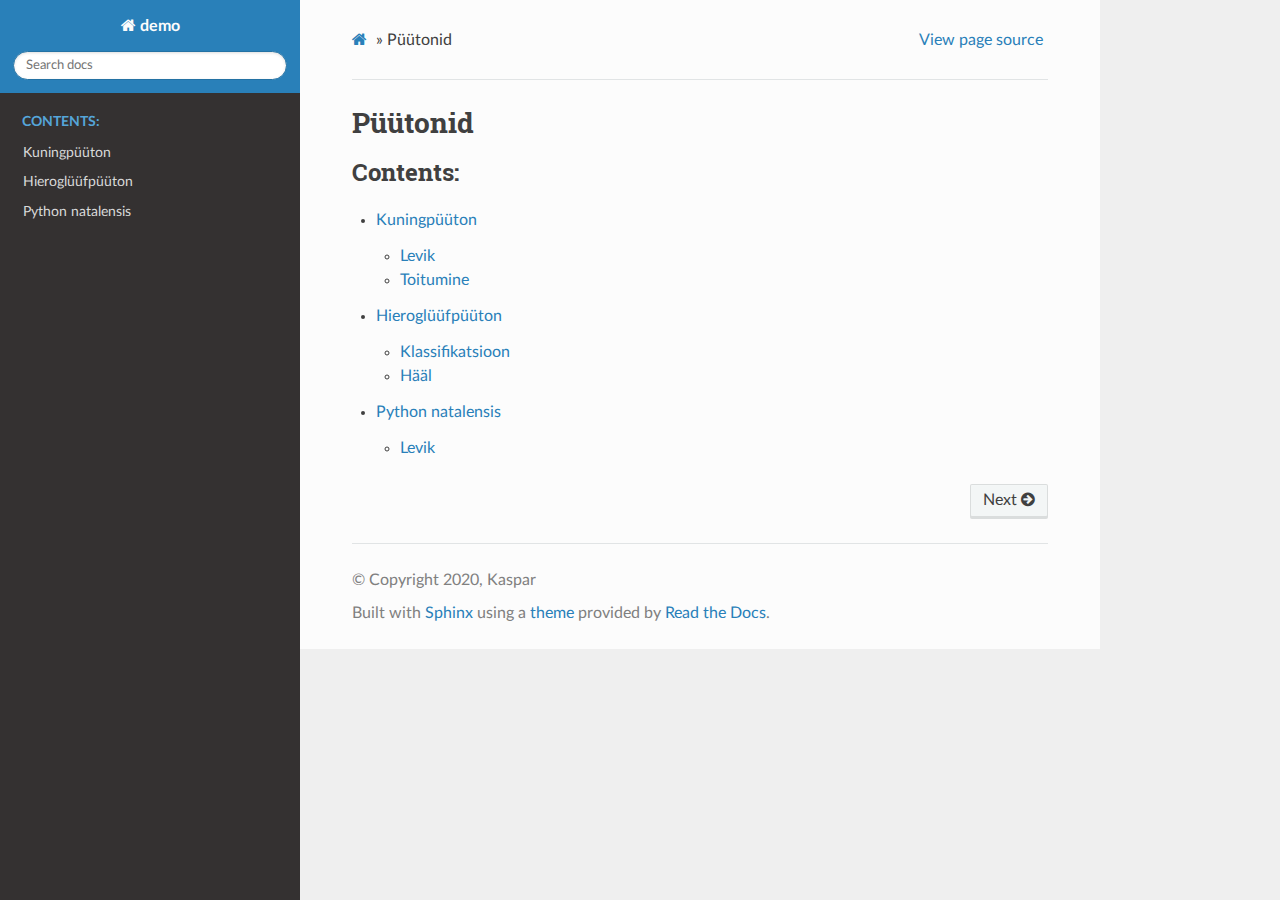
<file: index.html>
<!DOCTYPE html>
<html class="writer-html4" lang="ee" >
<head>
  <meta charset="utf-8">
  
  <meta name="viewport" content="width=device-width, initial-scale=1.0">
  
  <title>Püütonid &mdash; demo 2020 documentation</title>
  

  
  <link rel="stylesheet" href="_static/css/theme.css" type="text/css" />
  <link rel="stylesheet" href="_static/pygments.css" type="text/css" />

  
  
  
  

  
  <!--[if lt IE 9]>
    <script src="_static/js/html5shiv.min.js"></script>
  <![endif]-->
  
    
      <script type="text/javascript">
          var DOCUMENTATION_OPTIONS = {
              URL_ROOT:'./',
              VERSION:'2020',
              LANGUAGE:'ee',
              COLLAPSE_INDEX:false,
              FILE_SUFFIX:'.html',
              HAS_SOURCE:  true,
              SOURCELINK_SUFFIX: '.txt'
          };
      </script>
        <script type="text/javascript" src="_static/jquery.js"></script>
        <script type="text/javascript" src="_static/underscore.js"></script>
        <script type="text/javascript" src="_static/doctools.js"></script>
    
    <script type="text/javascript" src="_static/js/theme.js"></script>

    
    <link rel="index" title="Index" href="genindex.html" />
    <link rel="search" title="Search" href="search.html" />
    <link rel="next" title="Kuningpüüton" href="kuning.html" /> 
</head>

<body class="wy-body-for-nav">

   
  <div class="wy-grid-for-nav">
    
    <nav data-toggle="wy-nav-shift" class="wy-nav-side">
      <div class="wy-side-scroll">
        <div class="wy-side-nav-search" >
          

          
            <a href="#" class="icon icon-home" alt="Documentation Home"> demo
          

          
          </a>

          
            
            
          

          
<div role="search">
  <form id="rtd-search-form" class="wy-form" action="search.html" method="get">
    <input type="text" name="q" placeholder="Search docs" />
    <input type="hidden" name="check_keywords" value="yes" />
    <input type="hidden" name="area" value="default" />
  </form>
</div>

          
        </div>

        
        <div class="wy-menu wy-menu-vertical" data-spy="affix" role="navigation" aria-label="main navigation">
          
            
            
              
            
            
              <p class="caption"><span class="caption-text">Contents:</span></p>
<ul>
<li class="toctree-l1"><a class="reference internal" href="kuning.html">Kuningpüüton</a></li>
<li class="toctree-l1"><a class="reference internal" href="hiero.html">Hieroglüüfpüüton</a></li>
<li class="toctree-l1"><a class="reference internal" href="natalensis.html">Python natalensis</a></li>
</ul>

            
          
        </div>
        
      </div>
    </nav>

    <section data-toggle="wy-nav-shift" class="wy-nav-content-wrap">

      
      <nav class="wy-nav-top" aria-label="top navigation">
        
          <i data-toggle="wy-nav-top" class="fa fa-bars"></i>
          <a href="#">demo</a>
        
      </nav>


      <div class="wy-nav-content">
        
        <div class="rst-content">
        
          















<div role="navigation" aria-label="breadcrumbs navigation">

  <ul class="wy-breadcrumbs">
    
      <li><a href="#" class="icon icon-home"></a> &raquo;</li>
        
      <li>Püütonid</li>
    
    
      <li class="wy-breadcrumbs-aside">
        
            
            <a href="_sources/index.rst.txt" rel="nofollow"> View page source</a>
          
        
      </li>
    
  </ul>

  
  <hr/>
</div>
          <div role="main" class="document" itemscope="itemscope" itemtype="http://schema.org/Article">
           <div itemprop="articleBody">
            
  <div class="section" id="puutonid">
<h1>Püütonid<a class="headerlink" href="#puutonid" title="Permalink to this headline">¶</a></h1>
<div class="toctree-wrapper compound">
<p class="caption"><span class="caption-text">Contents:</span></p>
<ul>
<li class="toctree-l1"><a class="reference internal" href="kuning.html">Kuningpüüton</a><ul>
<li class="toctree-l2"><a class="reference internal" href="kuning.html#levik">Levik</a></li>
<li class="toctree-l2"><a class="reference internal" href="kuning.html#toitumine">Toitumine</a></li>
</ul>
</li>
<li class="toctree-l1"><a class="reference internal" href="hiero.html">Hieroglüüfpüüton</a><ul>
<li class="toctree-l2"><a class="reference internal" href="hiero.html#klassifikatsioon">Klassifikatsioon</a></li>
<li class="toctree-l2"><a class="reference internal" href="hiero.html#haal">Hääl</a></li>
</ul>
</li>
<li class="toctree-l1"><a class="reference internal" href="natalensis.html">Python natalensis</a><ul>
<li class="toctree-l2"><a class="reference internal" href="natalensis.html#levik">Levik</a></li>
</ul>
</li>
</ul>
</div>
</div>


           </div>
           
          </div>
          <footer>
  
    <div class="rst-footer-buttons" role="navigation" aria-label="footer navigation">
      
        <a href="kuning.html" class="btn btn-neutral float-right" title="Kuningpüüton" accesskey="n" rel="next">Next <span class="fa fa-arrow-circle-right"></span></a>
      
      
    </div>
  

  <hr/>

  <div role="contentinfo">
    <p>
        
        &copy; Copyright 2020, Kaspar

    </p>
  </div>
    
    
    
    Built with <a href="http://sphinx-doc.org/">Sphinx</a> using a
    
    <a href="https://github.com/rtfd/sphinx_rtd_theme">theme</a>
    
    provided by <a href="https://readthedocs.org">Read the Docs</a>. 

</footer>

        </div>
      </div>

    </section>

  </div>
  

  <script type="text/javascript">
      jQuery(function () {
          SphinxRtdTheme.Navigation.enable(true);
      });
  </script>

  
  
    
   

</body>
</html>
</file>
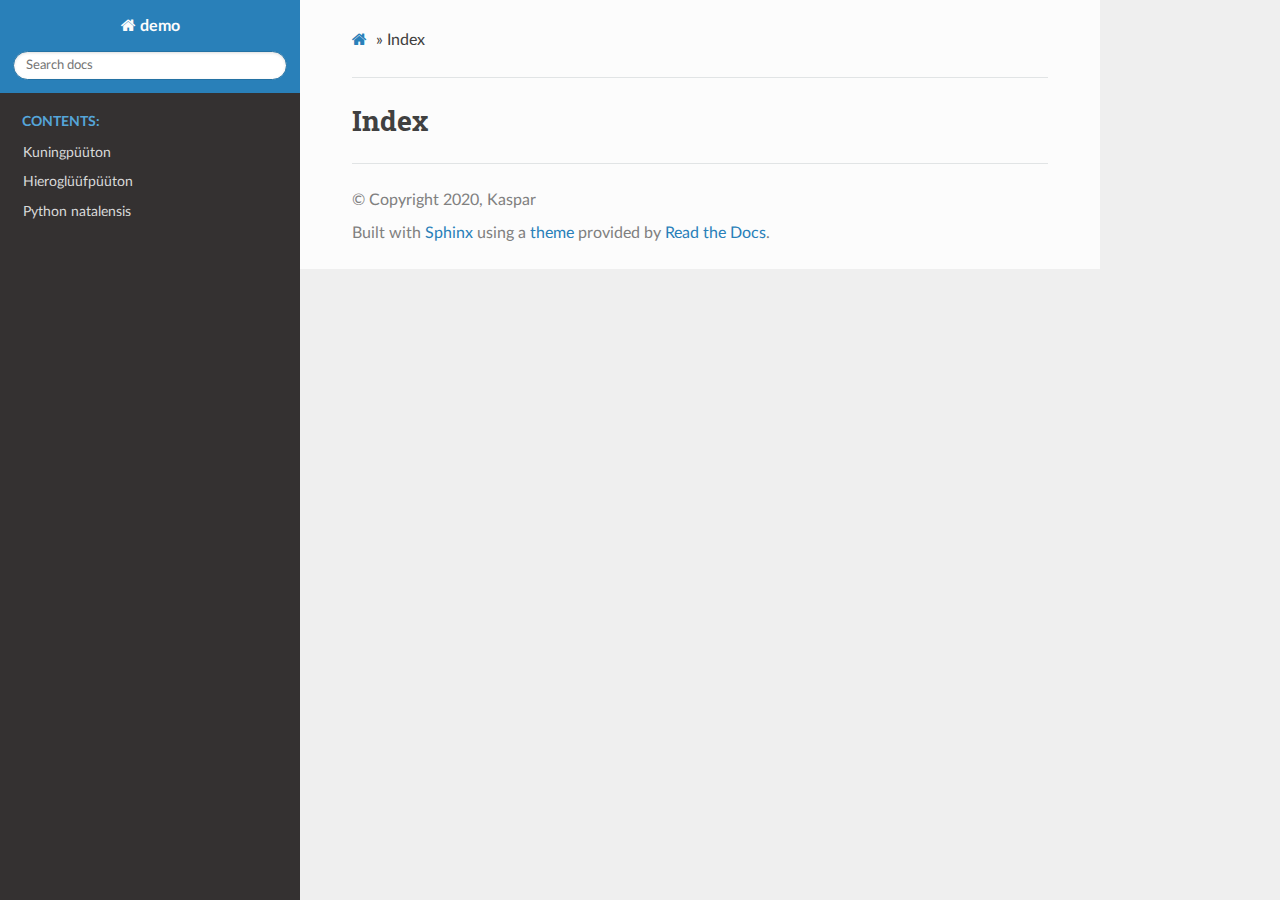
<file: genindex.html>
<!DOCTYPE html>
<html class="writer-html4" lang="ee" >
<head>
  <meta charset="utf-8">
  
  <meta name="viewport" content="width=device-width, initial-scale=1.0">
  
  <title>Index &mdash; demo 2020 documentation</title>
  

  
  <link rel="stylesheet" href="_static/css/theme.css" type="text/css" />
  <link rel="stylesheet" href="_static/pygments.css" type="text/css" />

  
  
  
  

  
  <!--[if lt IE 9]>
    <script src="_static/js/html5shiv.min.js"></script>
  <![endif]-->
  
    
      <script type="text/javascript">
          var DOCUMENTATION_OPTIONS = {
              URL_ROOT:'./',
              VERSION:'2020',
              LANGUAGE:'ee',
              COLLAPSE_INDEX:false,
              FILE_SUFFIX:'.html',
              HAS_SOURCE:  true,
              SOURCELINK_SUFFIX: '.txt'
          };
      </script>
        <script type="text/javascript" src="_static/jquery.js"></script>
        <script type="text/javascript" src="_static/underscore.js"></script>
        <script type="text/javascript" src="_static/doctools.js"></script>
    
    <script type="text/javascript" src="_static/js/theme.js"></script>

    
    <link rel="index" title="Index" href="#" />
    <link rel="search" title="Search" href="search.html" /> 
</head>

<body class="wy-body-for-nav">

   
  <div class="wy-grid-for-nav">
    
    <nav data-toggle="wy-nav-shift" class="wy-nav-side">
      <div class="wy-side-scroll">
        <div class="wy-side-nav-search" >
          

          
            <a href="index.html" class="icon icon-home" alt="Documentation Home"> demo
          

          
          </a>

          
            
            
          

          
<div role="search">
  <form id="rtd-search-form" class="wy-form" action="search.html" method="get">
    <input type="text" name="q" placeholder="Search docs" />
    <input type="hidden" name="check_keywords" value="yes" />
    <input type="hidden" name="area" value="default" />
  </form>
</div>

          
        </div>

        
        <div class="wy-menu wy-menu-vertical" data-spy="affix" role="navigation" aria-label="main navigation">
          
            
            
              
            
            
              <p class="caption"><span class="caption-text">Contents:</span></p>
<ul>
<li class="toctree-l1"><a class="reference internal" href="kuning.html">Kuningpüüton</a></li>
<li class="toctree-l1"><a class="reference internal" href="hiero.html">Hieroglüüfpüüton</a></li>
<li class="toctree-l1"><a class="reference internal" href="natalensis.html">Python natalensis</a></li>
</ul>

            
          
        </div>
        
      </div>
    </nav>

    <section data-toggle="wy-nav-shift" class="wy-nav-content-wrap">

      
      <nav class="wy-nav-top" aria-label="top navigation">
        
          <i data-toggle="wy-nav-top" class="fa fa-bars"></i>
          <a href="index.html">demo</a>
        
      </nav>


      <div class="wy-nav-content">
        
        <div class="rst-content">
        
          















<div role="navigation" aria-label="breadcrumbs navigation">

  <ul class="wy-breadcrumbs">
    
      <li><a href="index.html" class="icon icon-home"></a> &raquo;</li>
        
      <li>Index</li>
    
    
      <li class="wy-breadcrumbs-aside">
        
            
        
      </li>
    
  </ul>

  
  <hr/>
</div>
          <div role="main" class="document" itemscope="itemscope" itemtype="http://schema.org/Article">
           <div itemprop="articleBody">
            

<h1 id="index">Index</h1>

<div class="genindex-jumpbox">
 
</div>


           </div>
           
          </div>
          <footer>
  

  <hr/>

  <div role="contentinfo">
    <p>
        
        &copy; Copyright 2020, Kaspar

    </p>
  </div>
    
    
    
    Built with <a href="http://sphinx-doc.org/">Sphinx</a> using a
    
    <a href="https://github.com/rtfd/sphinx_rtd_theme">theme</a>
    
    provided by <a href="https://readthedocs.org">Read the Docs</a>. 

</footer>

        </div>
      </div>

    </section>

  </div>
  

  <script type="text/javascript">
      jQuery(function () {
          SphinxRtdTheme.Navigation.enable(true);
      });
  </script>

  
  
    
   

</body>
</html>
</file>
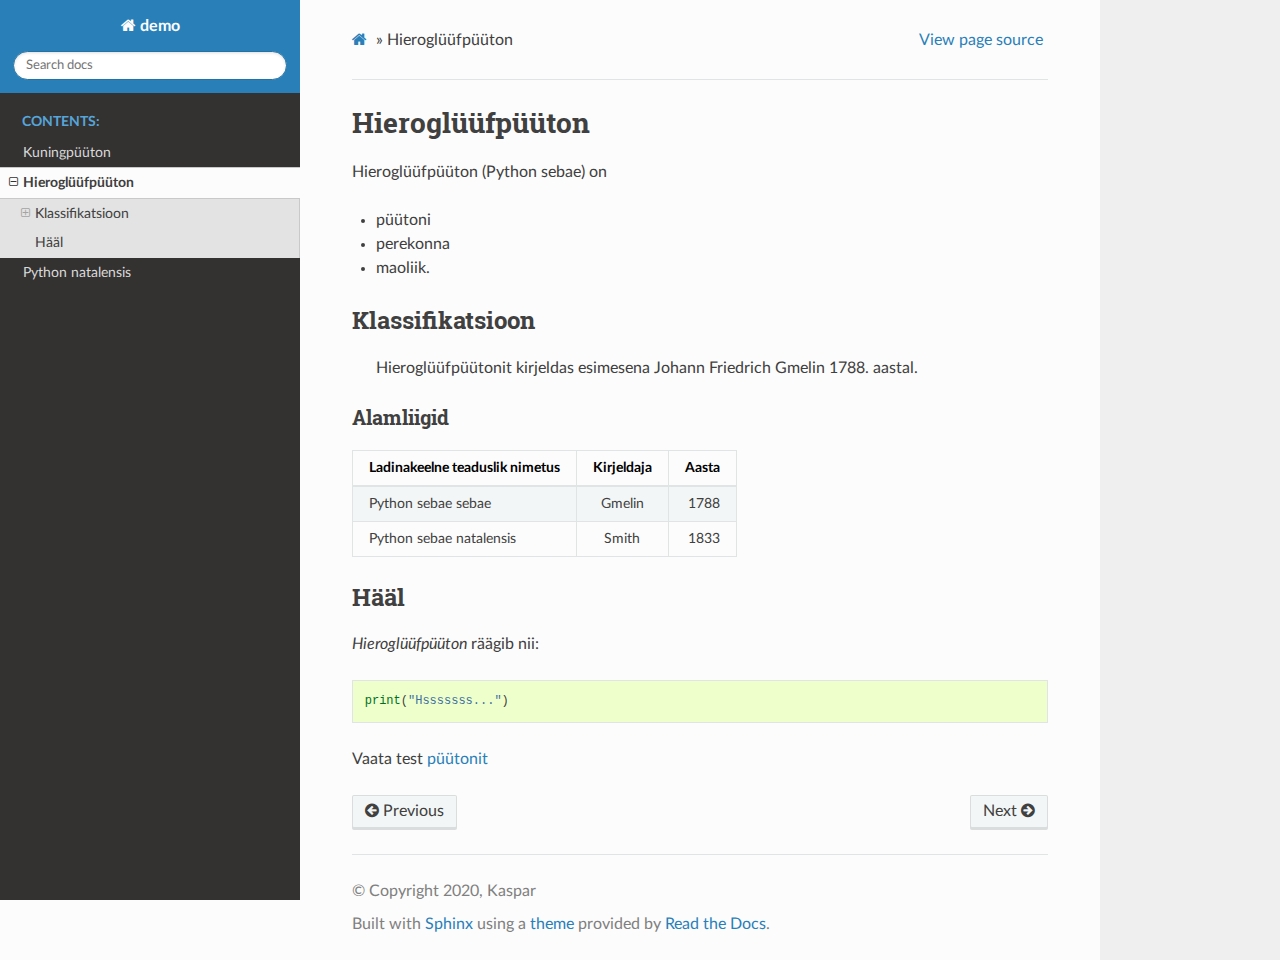
<file: hiero.html>
<!DOCTYPE html>
<html class="writer-html4" lang="ee" >
<head>
  <meta charset="utf-8">
  
  <meta name="viewport" content="width=device-width, initial-scale=1.0">
  
  <title>Hieroglüüfpüüton &mdash; demo 2020 documentation</title>
  

  
  <link rel="stylesheet" href="_static/css/theme.css" type="text/css" />
  <link rel="stylesheet" href="_static/pygments.css" type="text/css" />

  
  
  
  

  
  <!--[if lt IE 9]>
    <script src="_static/js/html5shiv.min.js"></script>
  <![endif]-->
  
    
      <script type="text/javascript">
          var DOCUMENTATION_OPTIONS = {
              URL_ROOT:'./',
              VERSION:'2020',
              LANGUAGE:'ee',
              COLLAPSE_INDEX:false,
              FILE_SUFFIX:'.html',
              HAS_SOURCE:  true,
              SOURCELINK_SUFFIX: '.txt'
          };
      </script>
        <script type="text/javascript" src="_static/jquery.js"></script>
        <script type="text/javascript" src="_static/underscore.js"></script>
        <script type="text/javascript" src="_static/doctools.js"></script>
    
    <script type="text/javascript" src="_static/js/theme.js"></script>

    
    <link rel="index" title="Index" href="genindex.html" />
    <link rel="search" title="Search" href="search.html" />
    <link rel="next" title="Python natalensis" href="natalensis.html" />
    <link rel="prev" title="Kuningpüüton" href="kuning.html" /> 
</head>

<body class="wy-body-for-nav">

   
  <div class="wy-grid-for-nav">
    
    <nav data-toggle="wy-nav-shift" class="wy-nav-side">
      <div class="wy-side-scroll">
        <div class="wy-side-nav-search" >
          

          
            <a href="index.html" class="icon icon-home" alt="Documentation Home"> demo
          

          
          </a>

          
            
            
          

          
<div role="search">
  <form id="rtd-search-form" class="wy-form" action="search.html" method="get">
    <input type="text" name="q" placeholder="Search docs" />
    <input type="hidden" name="check_keywords" value="yes" />
    <input type="hidden" name="area" value="default" />
  </form>
</div>

          
        </div>

        
        <div class="wy-menu wy-menu-vertical" data-spy="affix" role="navigation" aria-label="main navigation">
          
            
            
              
            
            
              <p class="caption"><span class="caption-text">Contents:</span></p>
<ul class="current">
<li class="toctree-l1"><a class="reference internal" href="kuning.html">Kuningpüüton</a></li>
<li class="toctree-l1 current"><a class="current reference internal" href="#">Hieroglüüfpüüton</a><ul>
<li class="toctree-l2"><a class="reference internal" href="#klassifikatsioon">Klassifikatsioon</a><ul>
<li class="toctree-l3"><a class="reference internal" href="#alamliigid">Alamliigid</a></li>
</ul>
</li>
<li class="toctree-l2"><a class="reference internal" href="#haal">Hääl</a></li>
</ul>
</li>
<li class="toctree-l1"><a class="reference internal" href="natalensis.html">Python natalensis</a></li>
</ul>

            
          
        </div>
        
      </div>
    </nav>

    <section data-toggle="wy-nav-shift" class="wy-nav-content-wrap">

      
      <nav class="wy-nav-top" aria-label="top navigation">
        
          <i data-toggle="wy-nav-top" class="fa fa-bars"></i>
          <a href="index.html">demo</a>
        
      </nav>


      <div class="wy-nav-content">
        
        <div class="rst-content">
        
          















<div role="navigation" aria-label="breadcrumbs navigation">

  <ul class="wy-breadcrumbs">
    
      <li><a href="index.html" class="icon icon-home"></a> &raquo;</li>
        
      <li>Hieroglüüfpüüton</li>
    
    
      <li class="wy-breadcrumbs-aside">
        
            
            <a href="_sources/hiero.md.txt" rel="nofollow"> View page source</a>
          
        
      </li>
    
  </ul>

  
  <hr/>
</div>
          <div role="main" class="document" itemscope="itemscope" itemtype="http://schema.org/Article">
           <div itemprop="articleBody">
            
  <div class="section" id="hierogluufpuuton">
<h1>Hieroglüüfpüüton<a class="headerlink" href="#hierogluufpuuton" title="Permalink to this headline">¶</a></h1>
<p>Hieroglüüfpüüton (Python sebae)  on</p>
<ul class="simple">
<li>püütoni</li>
<li>perekonna</li>
<li>maoliik.</li>
</ul>
<div class="section" id="klassifikatsioon">
<h2>Klassifikatsioon<a class="headerlink" href="#klassifikatsioon" title="Permalink to this headline">¶</a></h2>
<blockquote>
<div>Hieroglüüfpüütonit kirjeldas esimesena Johann Friedrich Gmelin 1788. aastal.</div></blockquote>
<div class="section" id="alamliigid">
<h3>Alamliigid<a class="headerlink" href="#alamliigid" title="Permalink to this headline">¶</a></h3>
<table border="1" class="docutils">
<thead>
<tr>
<th>Ladinakeelne teaduslik nimetus</th>
<th align="center">Kirjeldaja</th>
<th align="right">Aasta</th>
</tr>
</thead>
<tbody>
<tr>
<td>Python sebae sebae</td>
<td align="center">Gmelin</td>
<td align="right">1788</td>
</tr>
<tr>
<td>Python sebae natalensis</td>
<td align="center">Smith</td>
<td align="right">1833</td>
</tr>
</tbody>
</table></div>
</div>
<div class="section" id="haal">
<h2>Hääl<a class="headerlink" href="#haal" title="Permalink to this headline">¶</a></h2>
<p><em>Hieroglüüfpüüton</em> räägib nii:</p>
<div class="highlight-default"><div class="highlight"><pre><span></span><span class="nb">print</span><span class="p">(</span><span class="s2">&quot;Hsssssss...&quot;</span><span class="p">)</span>
</pre></div>
</div>
<p>Vaata test <a class="reference internal" href="natalensis.html"><span class="doc">püütonit</span></a></p>
</div>
</div>


           </div>
           
          </div>
          <footer>
  
    <div class="rst-footer-buttons" role="navigation" aria-label="footer navigation">
      
        <a href="natalensis.html" class="btn btn-neutral float-right" title="Python natalensis" accesskey="n" rel="next">Next <span class="fa fa-arrow-circle-right"></span></a>
      
      
        <a href="kuning.html" class="btn btn-neutral float-left" title="Kuningpüüton" accesskey="p" rel="prev"><span class="fa fa-arrow-circle-left"></span> Previous</a>
      
    </div>
  

  <hr/>

  <div role="contentinfo">
    <p>
        
        &copy; Copyright 2020, Kaspar

    </p>
  </div>
    
    
    
    Built with <a href="http://sphinx-doc.org/">Sphinx</a> using a
    
    <a href="https://github.com/rtfd/sphinx_rtd_theme">theme</a>
    
    provided by <a href="https://readthedocs.org">Read the Docs</a>. 

</footer>

        </div>
      </div>

    </section>

  </div>
  

  <script type="text/javascript">
      jQuery(function () {
          SphinxRtdTheme.Navigation.enable(true);
      });
  </script>

  
  
    
   

</body>
</html>
</file>
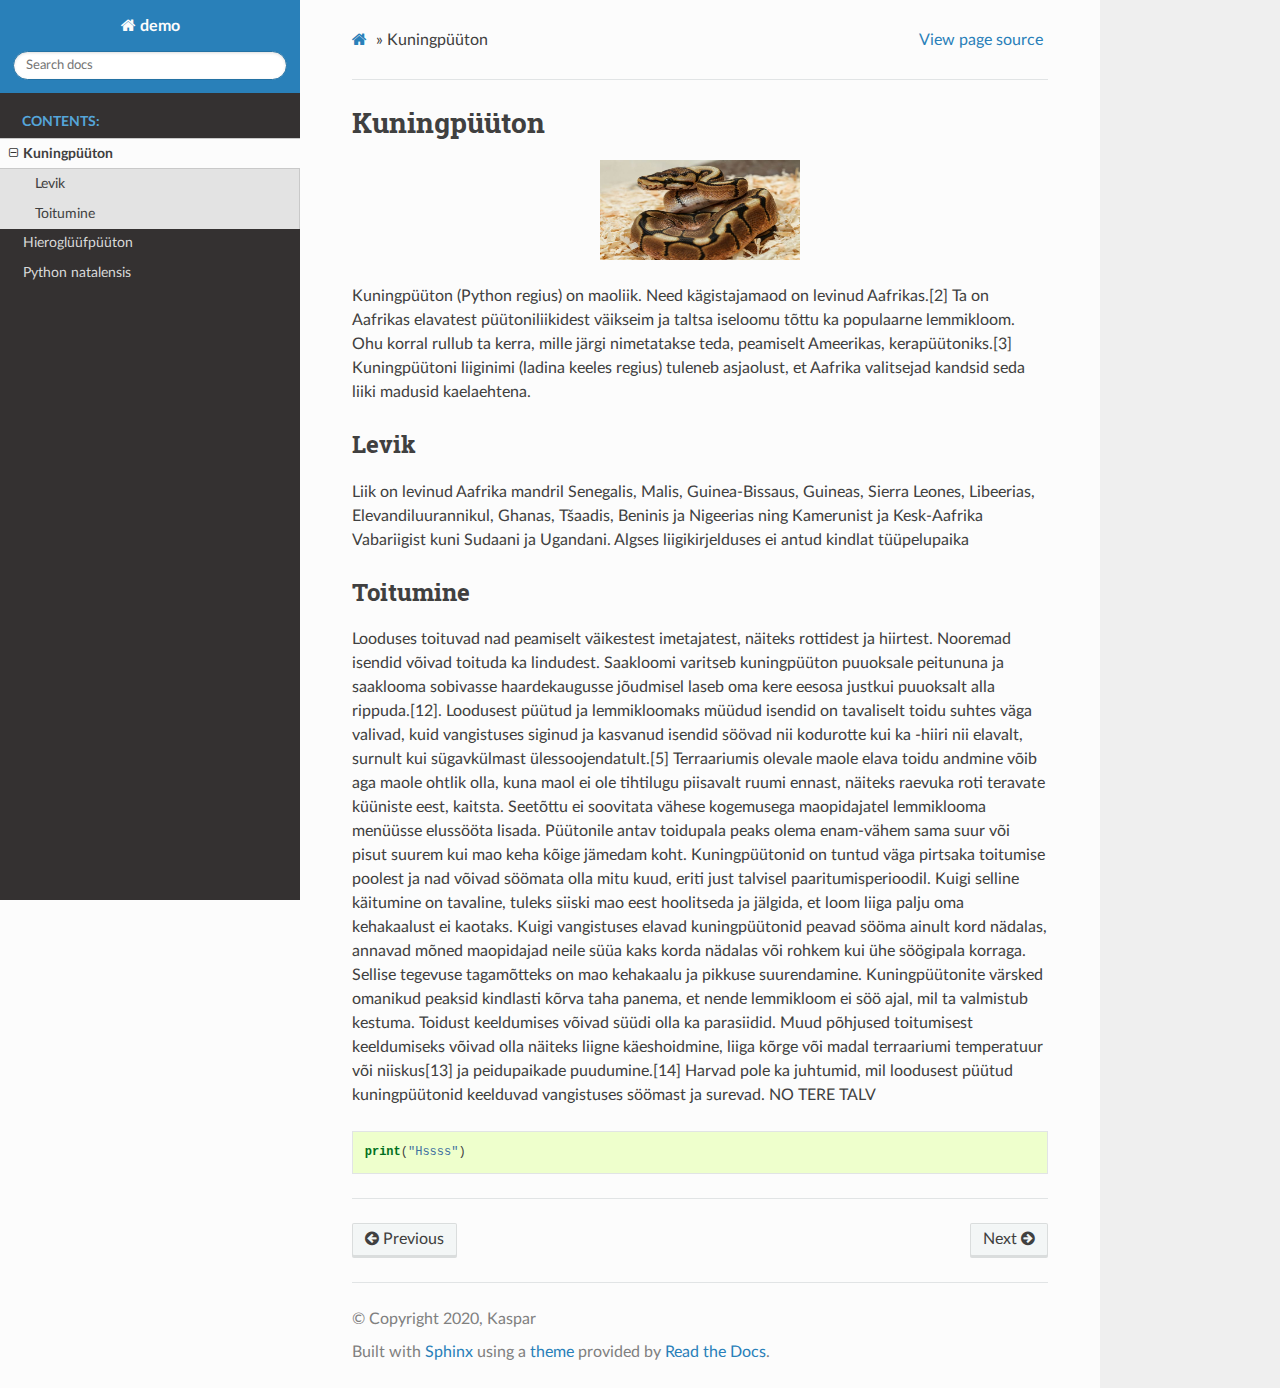
<file: kuning.html>
<!DOCTYPE html>
<html class="writer-html4" lang="ee" >
<head>
  <meta charset="utf-8">
  
  <meta name="viewport" content="width=device-width, initial-scale=1.0">
  
  <title>Kuningpüüton &mdash; demo 2020 documentation</title>
  

  
  <link rel="stylesheet" href="_static/css/theme.css" type="text/css" />
  <link rel="stylesheet" href="_static/pygments.css" type="text/css" />

  
  
  
  

  
  <!--[if lt IE 9]>
    <script src="_static/js/html5shiv.min.js"></script>
  <![endif]-->
  
    
      <script type="text/javascript">
          var DOCUMENTATION_OPTIONS = {
              URL_ROOT:'./',
              VERSION:'2020',
              LANGUAGE:'ee',
              COLLAPSE_INDEX:false,
              FILE_SUFFIX:'.html',
              HAS_SOURCE:  true,
              SOURCELINK_SUFFIX: '.txt'
          };
      </script>
        <script type="text/javascript" src="_static/jquery.js"></script>
        <script type="text/javascript" src="_static/underscore.js"></script>
        <script type="text/javascript" src="_static/doctools.js"></script>
    
    <script type="text/javascript" src="_static/js/theme.js"></script>

    
    <link rel="index" title="Index" href="genindex.html" />
    <link rel="search" title="Search" href="search.html" />
    <link rel="next" title="Hieroglüüfpüüton" href="hiero.html" />
    <link rel="prev" title="Püütonid" href="index.html" /> 
</head>

<body class="wy-body-for-nav">

   
  <div class="wy-grid-for-nav">
    
    <nav data-toggle="wy-nav-shift" class="wy-nav-side">
      <div class="wy-side-scroll">
        <div class="wy-side-nav-search" >
          

          
            <a href="index.html" class="icon icon-home" alt="Documentation Home"> demo
          

          
          </a>

          
            
            
          

          
<div role="search">
  <form id="rtd-search-form" class="wy-form" action="search.html" method="get">
    <input type="text" name="q" placeholder="Search docs" />
    <input type="hidden" name="check_keywords" value="yes" />
    <input type="hidden" name="area" value="default" />
  </form>
</div>

          
        </div>

        
        <div class="wy-menu wy-menu-vertical" data-spy="affix" role="navigation" aria-label="main navigation">
          
            
            
              
            
            
              <p class="caption"><span class="caption-text">Contents:</span></p>
<ul class="current">
<li class="toctree-l1 current"><a class="current reference internal" href="#">Kuningpüüton</a><ul>
<li class="toctree-l2"><a class="reference internal" href="#levik">Levik</a></li>
<li class="toctree-l2"><a class="reference internal" href="#toitumine">Toitumine</a></li>
</ul>
</li>
<li class="toctree-l1"><a class="reference internal" href="hiero.html">Hieroglüüfpüüton</a></li>
<li class="toctree-l1"><a class="reference internal" href="natalensis.html">Python natalensis</a></li>
</ul>

            
          
        </div>
        
      </div>
    </nav>

    <section data-toggle="wy-nav-shift" class="wy-nav-content-wrap">

      
      <nav class="wy-nav-top" aria-label="top navigation">
        
          <i data-toggle="wy-nav-top" class="fa fa-bars"></i>
          <a href="index.html">demo</a>
        
      </nav>


      <div class="wy-nav-content">
        
        <div class="rst-content">
        
          















<div role="navigation" aria-label="breadcrumbs navigation">

  <ul class="wy-breadcrumbs">
    
      <li><a href="index.html" class="icon icon-home"></a> &raquo;</li>
        
      <li>Kuningpüüton</li>
    
    
      <li class="wy-breadcrumbs-aside">
        
            
            <a href="_sources/kuning.rst.txt" rel="nofollow"> View page source</a>
          
        
      </li>
    
  </ul>

  
  <hr/>
</div>
          <div role="main" class="document" itemscope="itemscope" itemtype="http://schema.org/Article">
           <div itemprop="articleBody">
            
  <div class="section" id="kuningpuuton">
<h1>Kuningpüüton<a class="headerlink" href="#kuningpuuton" title="Permalink to this headline">¶</a></h1>
<a class="reference internal image-reference" href="_images/kuningpüüton.jpg"><img alt="alternate text" class="align-center" src="_images/kuningpüüton.jpg" style="width: 200px; height: 100px;" /></a>
<p>Kuningpüüton (Python regius) on maoliik. Need kägistajamaod on levinud Aafrikas.[2] Ta on Aafrikas elavatest püütoniliikidest väikseim ja taltsa iseloomu tõttu ka populaarne lemmikloom. Ohu korral rullub ta kerra, mille järgi nimetatakse teda, peamiselt Ameerikas, kerapüütoniks.[3] Kuningpüütoni liiginimi (ladina keeles regius) tuleneb asjaolust, et Aafrika valitsejad kandsid seda liiki madusid kaelaehtena.</p>
<div class="section" id="levik">
<h2>Levik<a class="headerlink" href="#levik" title="Permalink to this headline">¶</a></h2>
<p>Liik on levinud Aafrika mandril Senegalis, Malis, Guinea-Bissaus, Guineas, Sierra Leones, Libeerias, Elevandiluurannikul, Ghanas, Tšaadis, Beninis ja Nigeerias ning Kamerunist ja Kesk-Aafrika Vabariigist kuni Sudaani ja Ugandani. Algses liigikirjelduses ei antud kindlat tüüpelupaika</p>
</div>
<div class="section" id="toitumine">
<h2>Toitumine<a class="headerlink" href="#toitumine" title="Permalink to this headline">¶</a></h2>
<p>Looduses toituvad nad peamiselt väikestest imetajatest, näiteks rottidest ja hiirtest. Nooremad isendid võivad toituda ka lindudest. Saakloomi varitseb kuningpüüton puuoksale peitununa ja saaklooma sobivasse haardekaugusse jõudmisel laseb oma kere eesosa justkui puuoksalt alla rippuda.[12]. Loodusest püütud ja lemmikloomaks müüdud isendid on tavaliselt toidu suhtes väga valivad, kuid vangistuses siginud ja kasvanud isendid söövad nii kodurotte kui ka -hiiri nii elavalt, surnult kui sügavkülmast ülessoojendatult.[5] Terraariumis olevale maole elava toidu andmine võib aga maole ohtlik olla, kuna maol ei ole tihtilugu piisavalt ruumi ennast, näiteks raevuka roti teravate küüniste eest, kaitsta. Seetõttu ei soovitata vähese kogemusega maopidajatel lemmiklooma menüüsse elussööta lisada. Püütonile antav toidupala peaks olema enam-vähem sama suur või pisut suurem kui mao keha kõige jämedam koht. Kuningpüütonid on tuntud väga pirtsaka toitumise poolest ja nad võivad söömata olla mitu kuud, eriti just talvisel paaritumisperioodil. Kuigi selline käitumine on tavaline, tuleks siiski mao eest hoolitseda ja jälgida, et loom liiga palju oma kehakaalust ei kaotaks. Kuigi vangistuses elavad kuningpüütonid peavad sööma ainult kord nädalas, annavad mõned maopidajad neile süüa kaks korda nädalas või rohkem kui ühe söögipala korraga. Sellise tegevuse tagamõtteks on mao kehakaalu ja pikkuse suurendamine. Kuningpüütonite värsked omanikud peaksid kindlasti kõrva taha panema, et nende lemmikloom ei söö ajal, mil ta valmistub kestuma. Toidust keeldumises võivad süüdi olla ka parasiidid. Muud põhjused toitumisest keeldumiseks võivad olla näiteks liigne käeshoidmine, liiga kõrge või madal terraariumi temperatuur või niiskus[13] ja peidupaikade puudumine.[14] Harvad pole ka juhtumid, mil loodusest püütud kuningpüütonid keelduvad vangistuses söömast ja surevad.
NO TERE TALV</p>
<div class="highlight-python"><div class="highlight"><pre><span></span><span class="k">print</span><span class="p">(</span><span class="s2">&quot;Hssss&quot;</span><span class="p">)</span>
</pre></div>
</div>
<hr class="docutils" />
</div>
</div>


           </div>
           
          </div>
          <footer>
  
    <div class="rst-footer-buttons" role="navigation" aria-label="footer navigation">
      
        <a href="hiero.html" class="btn btn-neutral float-right" title="Hieroglüüfpüüton" accesskey="n" rel="next">Next <span class="fa fa-arrow-circle-right"></span></a>
      
      
        <a href="index.html" class="btn btn-neutral float-left" title="Püütonid" accesskey="p" rel="prev"><span class="fa fa-arrow-circle-left"></span> Previous</a>
      
    </div>
  

  <hr/>

  <div role="contentinfo">
    <p>
        
        &copy; Copyright 2020, Kaspar

    </p>
  </div>
    
    
    
    Built with <a href="http://sphinx-doc.org/">Sphinx</a> using a
    
    <a href="https://github.com/rtfd/sphinx_rtd_theme">theme</a>
    
    provided by <a href="https://readthedocs.org">Read the Docs</a>. 

</footer>

        </div>
      </div>

    </section>

  </div>
  

  <script type="text/javascript">
      jQuery(function () {
          SphinxRtdTheme.Navigation.enable(true);
      });
  </script>

  
  
    
   

</body>
</html>
</file>
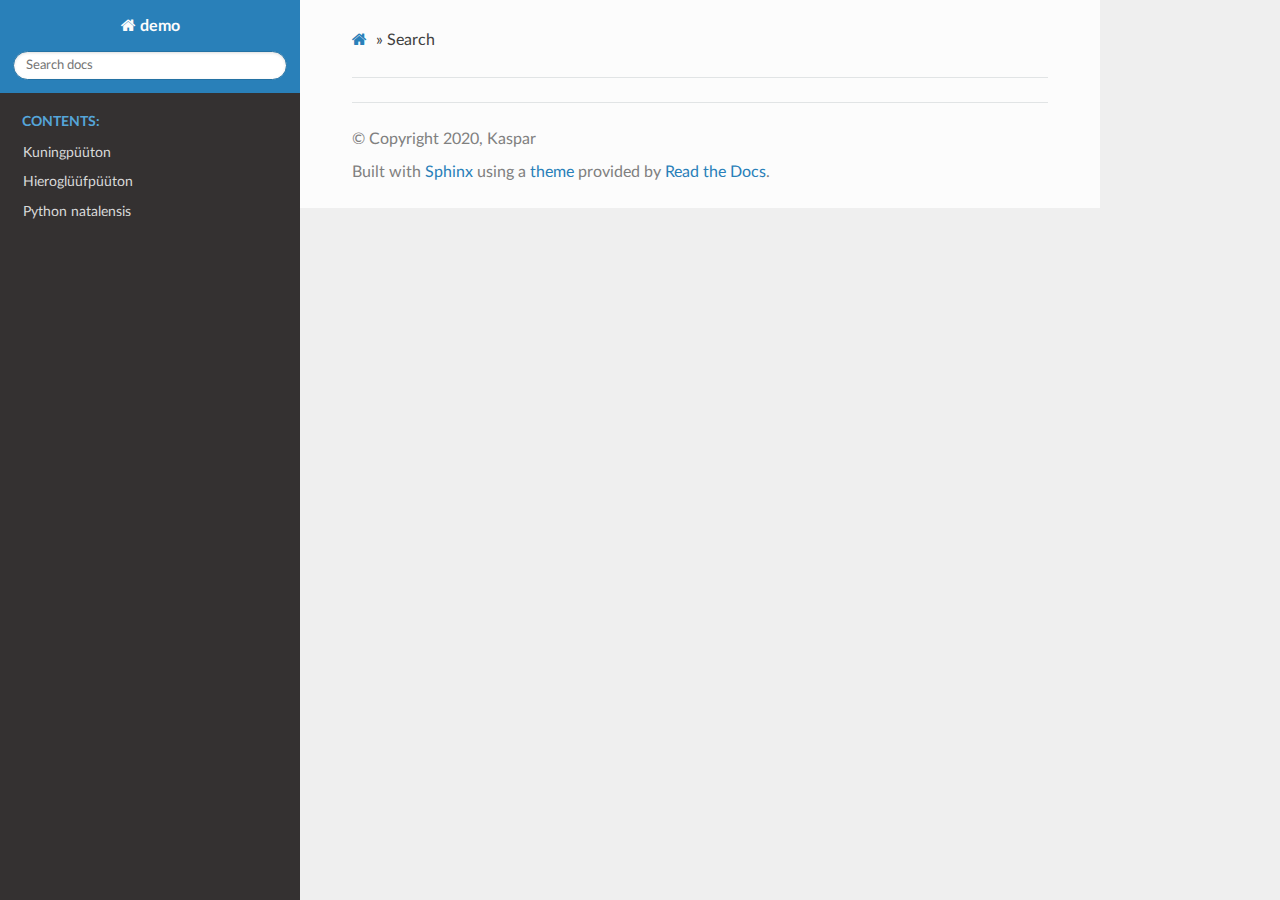
<file: search.html>
<!DOCTYPE html>
<html class="writer-html4" lang="ee" >
<head>
  <meta charset="utf-8">
  
  <meta name="viewport" content="width=device-width, initial-scale=1.0">
  
  <title>Search &mdash; demo 2020 documentation</title>
  

  
  <link rel="stylesheet" href="_static/css/theme.css" type="text/css" />
  <link rel="stylesheet" href="_static/pygments.css" type="text/css" />

  
  
  
  

  
    
  <!--[if lt IE 9]>
    <script src="_static/js/html5shiv.min.js"></script>
  <![endif]-->
  
    
      <script type="text/javascript">
          var DOCUMENTATION_OPTIONS = {
              URL_ROOT:'./',
              VERSION:'2020',
              LANGUAGE:'ee',
              COLLAPSE_INDEX:false,
              FILE_SUFFIX:'.html',
              HAS_SOURCE:  true,
              SOURCELINK_SUFFIX: '.txt'
          };
      </script>
        <script type="text/javascript" src="_static/jquery.js"></script>
        <script type="text/javascript" src="_static/underscore.js"></script>
        <script type="text/javascript" src="_static/doctools.js"></script>
    
    <script type="text/javascript" src="_static/js/theme.js"></script>

    
    <script type="text/javascript" src="_static/searchtools.js"></script>
    <link rel="index" title="Index" href="genindex.html" />
    <link rel="search" title="Search" href="#" /> 
</head>

<body class="wy-body-for-nav">

   
  <div class="wy-grid-for-nav">
    
    <nav data-toggle="wy-nav-shift" class="wy-nav-side">
      <div class="wy-side-scroll">
        <div class="wy-side-nav-search" >
          

          
            <a href="index.html" class="icon icon-home" alt="Documentation Home"> demo
          

          
          </a>

          
            
            
          

          
<div role="search">
  <form id="rtd-search-form" class="wy-form" action="#" method="get">
    <input type="text" name="q" placeholder="Search docs" />
    <input type="hidden" name="check_keywords" value="yes" />
    <input type="hidden" name="area" value="default" />
  </form>
</div>

          
        </div>

        
        <div class="wy-menu wy-menu-vertical" data-spy="affix" role="navigation" aria-label="main navigation">
          
            
            
              
            
            
              <p class="caption"><span class="caption-text">Contents:</span></p>
<ul>
<li class="toctree-l1"><a class="reference internal" href="kuning.html">Kuningpüüton</a></li>
<li class="toctree-l1"><a class="reference internal" href="hiero.html">Hieroglüüfpüüton</a></li>
<li class="toctree-l1"><a class="reference internal" href="natalensis.html">Python natalensis</a></li>
</ul>

            
          
        </div>
        
      </div>
    </nav>

    <section data-toggle="wy-nav-shift" class="wy-nav-content-wrap">

      
      <nav class="wy-nav-top" aria-label="top navigation">
        
          <i data-toggle="wy-nav-top" class="fa fa-bars"></i>
          <a href="index.html">demo</a>
        
      </nav>


      <div class="wy-nav-content">
        
        <div class="rst-content">
        
          















<div role="navigation" aria-label="breadcrumbs navigation">

  <ul class="wy-breadcrumbs">
    
      <li><a href="index.html" class="icon icon-home"></a> &raquo;</li>
        
      <li>Search</li>
    
    
      <li class="wy-breadcrumbs-aside">
        
            
        
      </li>
    
  </ul>

  
  <hr/>
</div>
          <div role="main" class="document" itemscope="itemscope" itemtype="http://schema.org/Article">
           <div itemprop="articleBody">
            
  <noscript>
  <div id="fallback" class="admonition warning">
    <p class="last">
      Please activate JavaScript to enable the search functionality.
    </p>
  </div>
  </noscript>

  
  <div id="search-results">
  
  </div>

           </div>
           
          </div>
          <footer>
  

  <hr/>

  <div role="contentinfo">
    <p>
        
        &copy; Copyright 2020, Kaspar

    </p>
  </div>
    
    
    
    Built with <a href="http://sphinx-doc.org/">Sphinx</a> using a
    
    <a href="https://github.com/rtfd/sphinx_rtd_theme">theme</a>
    
    provided by <a href="https://readthedocs.org">Read the Docs</a>. 

</footer>

        </div>
      </div>

    </section>

  </div>
  

  <script type="text/javascript">
      jQuery(function () {
          SphinxRtdTheme.Navigation.enable(true);
      });
  </script>

  
  
    
  
  <script type="text/javascript">
    jQuery(function() { Search.loadIndex("searchindex.js"); });
  </script>
  
  <script type="text/javascript" id="searchindexloader"></script>
   


</body>
</html>
</file>
<file: _static/css/theme.css>
html{box-sizing:border-box}*,:after,:before{box-sizing:inherit}article,aside,details,figcaption,figure,footer,header,hgroup,nav,section{display:block}audio,canvas,video{display:inline-block;*display:inline;*zoom:1}[hidden],audio:not([controls]){display:none}*{-webkit-box-sizing:border-box;-moz-box-sizing:border-box;box-sizing:border-box}html{font-size:100%;-webkit-text-size-adjust:100%;-ms-text-size-adjust:100%}body{margin:0}a:active,a:hover{outline:0}abbr[title]{border-bottom:1px dotted}b,strong{font-weight:700}blockquote{margin:0}dfn{font-style:italic}ins{background:#ff9;text-decoration:none}ins,mark{color:#000}mark{background:#ff0;font-style:italic;font-weight:700}.rst-content code,.rst-content tt,code,kbd,pre,samp{font-family:monospace,serif;_font-family:courier new,monospace;font-size:1em}pre{white-space:pre}q{quotes:none}q:after,q:before{content:"";content:none}small{font-size:85%}sub,sup{font-size:75%;line-height:0;position:relative;vertical-align:baseline}sup{top:-.5em}sub{bottom:-.25em}dl,ol,ul{margin:0;padding:0;list-style:none;list-style-image:none}li{list-style:none}dd{margin:0}img{border:0;-ms-interpolation-mode:bicubic;vertical-align:middle;max-width:100%}svg:not(:root){overflow:hidden}figure,form{margin:0}label{cursor:pointer}button,input,select,textarea{font-size:100%;margin:0;vertical-align:baseline;*vertical-align:middle}button,input{line-height:normal}button,input[type=button],input[type=reset],input[type=submit]{cursor:pointer;-webkit-appearance:button;*overflow:visible}button[disabled],input[disabled]{cursor:default}input[type=search]{-webkit-appearance:textfield;-moz-box-sizing:content-box;-webkit-box-sizing:content-box;box-sizing:content-box}textarea{resize:vertical}table{border-collapse:collapse;border-spacing:0}td{vertical-align:top}.chromeframe{margin:.2em 0;background:#ccc;color:#000;padding:.2em 0}.ir{display:block;border:0;text-indent:-999em;overflow:hidden;background-color:transparent;background-repeat:no-repeat;text-align:left;direction:ltr;*line-height:0}.ir br{display:none}.hidden{display:none!important;visibility:hidden}.visuallyhidden{border:0;clip:rect(0 0 0 0);height:1px;margin:-1px;overflow:hidden;padding:0;position:absolute;width:1px}.visuallyhidden.focusable:active,.visuallyhidden.focusable:focus{clip:auto;height:auto;margin:0;overflow:visible;position:static;width:auto}.invisible{visibility:hidden}.relative{position:relative}big,small{font-size:100%}@media print{body,html,section{background:none!important}*{box-shadow:none!important;text-shadow:none!important;filter:none!important;-ms-filter:none!important}a,a:visited{text-decoration:underline}.ir a:after,a[href^="#"]:after,a[href^="javascript:"]:after{content:""}blockquote,pre{page-break-inside:avoid}thead{display:table-header-group}img,tr{page-break-inside:avoid}img{max-width:100%!important}@page{margin:.5cm}.rst-content .toctree-wrapper>p.caption,h2,h3,p{orphans:3;widows:3}.rst-content .toctree-wrapper>p.caption,h2,h3{page-break-after:avoid}}.btn,.fa:before,.icon:before,.rst-content .admonition,.rst-content .admonition-title:before,.rst-content .admonition-todo,.rst-content .attention,.rst-content .caution,.rst-content .code-block-caption .headerlink:before,.rst-content .danger,.rst-content .error,.rst-content .hint,.rst-content .important,.rst-content .note,.rst-content .seealso,.rst-content .tip,.rst-content .warning,.rst-content code.download span:first-child:before,.rst-content dl dt .headerlink:before,.rst-content h1 .headerlink:before,.rst-content h2 .headerlink:before,.rst-content h3 .headerlink:before,.rst-content h4 .headerlink:before,.rst-content h5 .headerlink:before,.rst-content h6 .headerlink:before,.rst-content p.caption .headerlink:before,.rst-content table>caption .headerlink:before,.rst-content tt.download span:first-child:before,.wy-alert,.wy-dropdown .caret:before,.wy-inline-validate.wy-inline-validate-danger .wy-input-context:before,.wy-inline-validate.wy-inline-validate-info .wy-input-context:before,.wy-inline-validate.wy-inline-validate-success .wy-input-context:before,.wy-inline-validate.wy-inline-validate-warning .wy-input-context:before,.wy-menu-vertical li.current>a,.wy-menu-vertical li.current>a span.toctree-expand:before,.wy-menu-vertical li.on a,.wy-menu-vertical li.on a span.toctree-expand:before,.wy-menu-vertical li span.toctree-expand:before,.wy-nav-top a,.wy-side-nav-search .wy-dropdown>a,.wy-side-nav-search>a,input[type=color],input[type=date],input[type=datetime-local],input[type=datetime],input[type=email],input[type=month],input[type=number],input[type=password],input[type=search],input[type=tel],input[type=text],input[type=time],input[type=url],input[type=week],select,textarea{-webkit-font-smoothing:antialiased}.clearfix{*zoom:1}.clearfix:after,.clearfix:before{display:table;content:""}.clearfix:after{clear:both}/*!
 *  Font Awesome 4.7.0 by @davegandy - http://fontawesome.io - @fontawesome
 *  License - http://fontawesome.io/license (Font: SIL OFL 1.1, CSS: MIT License)
 */@font-face{font-family:FontAwesome;src:url(fonts/fontawesome-webfont.eot?674f50d287a8c48dc19ba404d20fe713);src:url(fonts/fontawesome-webfont.eot?674f50d287a8c48dc19ba404d20fe713?#iefix&v=4.7.0) format("embedded-opentype"),url(fonts/fontawesome-webfont.woff2?af7ae505a9eed503f8b8e6982036873e) format("woff2"),url(fonts/fontawesome-webfont.woff?fee66e712a8a08eef5805a46892932ad) format("woff"),url(fonts/fontawesome-webfont.ttf?b06871f281fee6b241d60582ae9369b9) format("truetype"),url(fonts/fontawesome-webfont.svg?912ec66d7572ff821749319396470bde#fontawesomeregular) format("svg");font-weight:400;font-style:normal}.fa,.icon,.rst-content .admonition-title,.rst-content .code-block-caption .headerlink,.rst-content code.download span:first-child,.rst-content dl dt .headerlink,.rst-content h1 .headerlink,.rst-content h2 .headerlink,.rst-content h3 .headerlink,.rst-content h4 .headerlink,.rst-content h5 .headerlink,.rst-content h6 .headerlink,.rst-content p.caption .headerlink,.rst-content table>caption .headerlink,.rst-content tt.download span:first-child,.wy-menu-vertical li.current>a span.toctree-expand,.wy-menu-vertical li.on a span.toctree-expand,.wy-menu-vertical li span.toctree-expand{display:inline-block;font:normal normal normal 14px/1 FontAwesome;font-size:inherit;text-rendering:auto;-webkit-font-smoothing:antialiased;-moz-osx-font-smoothing:grayscale}.fa-lg{font-size:1.33333em;line-height:.75em;vertical-align:-15%}.fa-2x{font-size:2em}.fa-3x{font-size:3em}.fa-4x{font-size:4em}.fa-5x{font-size:5em}.fa-fw{width:1.28571em;text-align:center}.fa-ul{padding-left:0;margin-left:2.14286em;list-style-type:none}.fa-ul>li{position:relative}.fa-li{position:absolute;left:-2.14286em;width:2.14286em;top:.14286em;text-align:center}.fa-li.fa-lg{left:-1.85714em}.fa-border{padding:.2em .25em .15em;border:.08em solid #eee;border-radius:.1em}.fa-pull-left{float:left}.fa-pull-right{float:right}.fa-pull-left.icon,.fa.fa-pull-left,.rst-content .code-block-caption .fa-pull-left.headerlink,.rst-content .fa-pull-left.admonition-title,.rst-content code.download span.fa-pull-left:first-child,.rst-content dl dt .fa-pull-left.headerlink,.rst-content h1 .fa-pull-left.headerlink,.rst-content h2 .fa-pull-left.headerlink,.rst-content h3 .fa-pull-left.headerlink,.rst-content h4 .fa-pull-left.headerlink,.rst-content h5 .fa-pull-left.headerlink,.rst-content h6 .fa-pull-left.headerlink,.rst-content p.caption .fa-pull-left.headerlink,.rst-content table>caption .fa-pull-left.headerlink,.rst-content tt.download span.fa-pull-left:first-child,.wy-menu-vertical li.current>a span.fa-pull-left.toctree-expand,.wy-menu-vertical li.on a span.fa-pull-left.toctree-expand,.wy-menu-vertical li span.fa-pull-left.toctree-expand{margin-right:.3em}.fa-pull-right.icon,.fa.fa-pull-right,.rst-content .code-block-caption .fa-pull-right.headerlink,.rst-content .fa-pull-right.admonition-title,.rst-content code.download span.fa-pull-right:first-child,.rst-content dl dt .fa-pull-right.headerlink,.rst-content h1 .fa-pull-right.headerlink,.rst-content h2 .fa-pull-right.headerlink,.rst-content h3 .fa-pull-right.headerlink,.rst-content h4 .fa-pull-right.headerlink,.rst-content h5 .fa-pull-right.headerlink,.rst-content h6 .fa-pull-right.headerlink,.rst-content p.caption .fa-pull-right.headerlink,.rst-content table>caption .fa-pull-right.headerlink,.rst-content tt.download span.fa-pull-right:first-child,.wy-menu-vertical li.current>a span.fa-pull-right.toctree-expand,.wy-menu-vertical li.on a span.fa-pull-right.toctree-expand,.wy-menu-vertical li span.fa-pull-right.toctree-expand{margin-left:.3em}.pull-right{float:right}.pull-left{float:left}.fa.pull-left,.pull-left.icon,.rst-content .code-block-caption .pull-left.headerlink,.rst-content .pull-left.admonition-title,.rst-content code.download span.pull-left:first-child,.rst-content dl dt .pull-left.headerlink,.rst-content h1 .pull-left.headerlink,.rst-content h2 .pull-left.headerlink,.rst-content h3 .pull-left.headerlink,.rst-content h4 .pull-left.headerlink,.rst-content h5 .pull-left.headerlink,.rst-content h6 .pull-left.headerlink,.rst-content p.caption .pull-left.headerlink,.rst-content table>caption .pull-left.headerlink,.rst-content tt.download span.pull-left:first-child,.wy-menu-vertical li.current>a span.pull-left.toctree-expand,.wy-menu-vertical li.on a span.pull-left.toctree-expand,.wy-menu-vertical li span.pull-left.toctree-expand{margin-right:.3em}.fa.pull-right,.pull-right.icon,.rst-content .code-block-caption .pull-right.headerlink,.rst-content .pull-right.admonition-title,.rst-content code.download span.pull-right:first-child,.rst-content dl dt .pull-right.headerlink,.rst-content h1 .pull-right.headerlink,.rst-content h2 .pull-right.headerlink,.rst-content h3 .pull-right.headerlink,.rst-content h4 .pull-right.headerlink,.rst-content h5 .pull-right.headerlink,.rst-content h6 .pull-right.headerlink,.rst-content p.caption .pull-right.headerlink,.rst-content table>caption .pull-right.headerlink,.rst-content tt.download span.pull-right:first-child,.wy-menu-vertical li.current>a span.pull-right.toctree-expand,.wy-menu-vertical li.on a span.pull-right.toctree-expand,.wy-menu-vertical li span.pull-right.toctree-expand{margin-left:.3em}.fa-spin{-webkit-animation:fa-spin 2s linear infinite;animation:fa-spin 2s linear infinite}.fa-pulse{-webkit-animation:fa-spin 1s steps(8) infinite;animation:fa-spin 1s steps(8) infinite}@-webkit-keyframes fa-spin{0%{-webkit-transform:rotate(0deg);transform:rotate(0deg)}to{-webkit-transform:rotate(359deg);transform:rotate(359deg)}}@keyframes fa-spin{0%{-webkit-transform:rotate(0deg);transform:rotate(0deg)}to{-webkit-transform:rotate(359deg);transform:rotate(359deg)}}.fa-rotate-90{-ms-filter:"progid:DXImageTransform.Microsoft.BasicImage(rotation=1)";-webkit-transform:rotate(90deg);-ms-transform:rotate(90deg);transform:rotate(90deg)}.fa-rotate-180{-ms-filter:"progid:DXImageTransform.Microsoft.BasicImage(rotation=2)";-webkit-transform:rotate(180deg);-ms-transform:rotate(180deg);transform:rotate(180deg)}.fa-rotate-270{-ms-filter:"progid:DXImageTransform.Microsoft.BasicImage(rotation=3)";-webkit-transform:rotate(270deg);-ms-transform:rotate(270deg);transform:rotate(270deg)}.fa-flip-horizontal{-ms-filter:"progid:DXImageTransform.Microsoft.BasicImage(rotation=0, mirror=1)";-webkit-transform:scaleX(-1);-ms-transform:scaleX(-1);transform:scaleX(-1)}.fa-flip-vertical{-ms-filter:"progid:DXImageTransform.Microsoft.BasicImage(rotation=2, mirror=1)";-webkit-transform:scaleY(-1);-ms-transform:scaleY(-1);transform:scaleY(-1)}:root .fa-flip-horizontal,:root .fa-flip-vertical,:root .fa-rotate-90,:root .fa-rotate-180,:root .fa-rotate-270{filter:none}.fa-stack{position:relative;display:inline-block;width:2em;height:2em;line-height:2em;vertical-align:middle}.fa-stack-1x,.fa-stack-2x{position:absolute;left:0;width:100%;text-align:center}.fa-stack-1x{line-height:inherit}.fa-stack-2x{font-size:2em}.fa-inverse{color:#fff}.fa-glass:before{content:""}.fa-music:before{content:""}.fa-search:before,.icon-search:before{content:""}.fa-envelope-o:before{content:""}.fa-heart:before{content:""}.fa-star:before{content:""}.fa-star-o:before{content:""}.fa-user:before{content:""}.fa-film:before{content:""}.fa-th-large:before{content:""}.fa-th:before{content:""}.fa-th-list:before{content:""}.fa-check:before{content:""}.fa-close:before,.fa-remove:before,.fa-times:before{content:""}.fa-search-plus:before{content:""}.fa-search-minus:before{content:""}.fa-power-off:before{content:""}.fa-signal:before{content:""}.fa-cog:before,.fa-gear:before{content:""}.fa-trash-o:before{content:""}.fa-home:before,.icon-home:before{content:""}.fa-file-o:before{content:""}.fa-clock-o:before{content:""}.fa-road:before{content:""}.fa-download:before,.rst-content code.download span:first-child:before,.rst-content tt.download span:first-child:before{content:""}.fa-arrow-circle-o-down:before{content:""}.fa-arrow-circle-o-up:before{content:""}.fa-inbox:before{content:""}.fa-play-circle-o:before{content:""}.fa-repeat:before,.fa-rotate-right:before{content:""}.fa-refresh:before{content:""}.fa-list-alt:before{content:""}.fa-lock:before{content:""}.fa-flag:before{content:""}.fa-headphones:before{content:""}.fa-volume-off:before{content:""}.fa-volume-down:before{content:""}.fa-volume-up:before{content:""}.fa-qrcode:before{content:""}.fa-barcode:before{content:""}.fa-tag:before{content:""}.fa-tags:before{content:""}.fa-book:before,.icon-book:before{content:""}.fa-bookmark:before{content:""}.fa-print:before{content:""}.fa-camera:before{content:""}.fa-font:before{content:""}.fa-bold:before{content:""}.fa-italic:before{content:""}.fa-text-height:before{content:""}.fa-text-width:before{content:""}.fa-align-left:before{content:""}.fa-align-center:before{content:""}.fa-align-right:before{content:""}.fa-align-justify:before{content:""}.fa-list:before{content:""}.fa-dedent:before,.fa-outdent:before{content:""}.fa-indent:before{content:""}.fa-video-camera:before{content:""}.fa-image:before,.fa-photo:before,.fa-picture-o:before{content:""}.fa-pencil:before{content:""}.fa-map-marker:before{content:""}.fa-adjust:before{content:""}.fa-tint:before{content:""}.fa-edit:before,.fa-pencil-square-o:before{content:""}.fa-share-square-o:before{content:""}.fa-check-square-o:before{content:""}.fa-arrows:before{content:""}.fa-step-backward:before{content:""}.fa-fast-backward:before{content:""}.fa-backward:before{content:""}.fa-play:before{content:""}.fa-pause:before{content:""}.fa-stop:before{content:""}.fa-forward:before{content:""}.fa-fast-forward:before{content:""}.fa-step-forward:before{content:""}.fa-eject:before{content:""}.fa-chevron-left:before{content:""}.fa-chevron-right:before{content:""}.fa-plus-circle:before{content:""}.fa-minus-circle:before{content:""}.fa-times-circle:before,.wy-inline-validate.wy-inline-validate-danger .wy-input-context:before{content:""}.fa-check-circle:before,.wy-inline-validate.wy-inline-validate-success .wy-input-context:before{content:""}.fa-question-circle:before{content:""}.fa-info-circle:before{content:""}.fa-crosshairs:before{content:""}.fa-times-circle-o:before{content:""}.fa-check-circle-o:before{content:""}.fa-ban:before{content:""}.fa-arrow-left:before{content:""}.fa-arrow-right:before{content:""}.fa-arrow-up:before{content:""}.fa-arrow-down:before{content:""}.fa-mail-forward:before,.fa-share:before{content:""}.fa-expand:before{content:""}.fa-compress:before{content:""}.fa-plus:before{content:""}.fa-minus:before{content:""}.fa-asterisk:before{content:""}.fa-exclamation-circle:before,.rst-content .admonition-title:before,.wy-inline-validate.wy-inline-validate-info .wy-input-context:before,.wy-inline-validate.wy-inline-validate-warning .wy-input-context:before{content:""}.fa-gift:before{content:""}.fa-leaf:before{content:""}.fa-fire:before,.icon-fire:before{content:""}.fa-eye:before{content:""}.fa-eye-slash:before{content:""}.fa-exclamation-triangle:before,.fa-warning:before{content:""}.fa-plane:before{content:""}.fa-calendar:before{content:""}.fa-random:before{content:""}.fa-comment:before{content:""}.fa-magnet:before{content:""}.fa-chevron-up:before{content:""}.fa-chevron-down:before{content:""}.fa-retweet:before{content:""}.fa-shopping-cart:before{content:""}.fa-folder:before{content:""}.fa-folder-open:before{content:""}.fa-arrows-v:before{content:""}.fa-arrows-h:before{content:""}.fa-bar-chart-o:before,.fa-bar-chart:before{content:""}.fa-twitter-square:before{content:""}.fa-facebook-square:before{content:""}.fa-camera-retro:before{content:""}.fa-key:before{content:""}.fa-cogs:before,.fa-gears:before{content:""}.fa-comments:before{content:""}.fa-thumbs-o-up:before{content:""}.fa-thumbs-o-down:before{content:""}.fa-star-half:before{content:""}.fa-heart-o:before{content:""}.fa-sign-out:before{content:""}.fa-linkedin-square:before{content:""}.fa-thumb-tack:before{content:""}.fa-external-link:before{content:""}.fa-sign-in:before{content:""}.fa-trophy:before{content:""}.fa-github-square:before{content:""}.fa-upload:before{content:""}.fa-lemon-o:before{content:""}.fa-phone:before{content:""}.fa-square-o:before{content:""}.fa-bookmark-o:before{content:""}.fa-phone-square:before{content:""}.fa-twitter:before{content:""}.fa-facebook-f:before,.fa-facebook:before{content:""}.fa-github:before,.icon-github:before{content:""}.fa-unlock:before{content:""}.fa-credit-card:before{content:""}.fa-feed:before,.fa-rss:before{content:""}.fa-hdd-o:before{content:""}.fa-bullhorn:before{content:""}.fa-bell:before{content:""}.fa-certificate:before{content:""}.fa-hand-o-right:before{content:""}.fa-hand-o-left:before{content:""}.fa-hand-o-up:before{content:""}.fa-hand-o-down:before{content:""}.fa-arrow-circle-left:before,.icon-circle-arrow-left:before{content:""}.fa-arrow-circle-right:before,.icon-circle-arrow-right:before{content:""}.fa-arrow-circle-up:before{content:""}.fa-arrow-circle-down:before{content:""}.fa-globe:before{content:""}.fa-wrench:before{content:""}.fa-tasks:before{content:""}.fa-filter:before{content:""}.fa-briefcase:before{content:""}.fa-arrows-alt:before{content:""}.fa-group:before,.fa-users:before{content:""}.fa-chain:before,.fa-link:before,.icon-link:before{content:""}.fa-cloud:before{content:""}.fa-flask:before{content:""}.fa-cut:before,.fa-scissors:before{content:""}.fa-copy:before,.fa-files-o:before{content:""}.fa-paperclip:before{content:""}.fa-floppy-o:before,.fa-save:before{content:""}.fa-square:before{content:""}.fa-bars:before,.fa-navicon:before,.fa-reorder:before{content:""}.fa-list-ul:before{content:""}.fa-list-ol:before{content:""}.fa-strikethrough:before{content:""}.fa-underline:before{content:""}.fa-table:before{content:""}.fa-magic:before{content:""}.fa-truck:before{content:""}.fa-pinterest:before{content:""}.fa-pinterest-square:before{content:""}.fa-google-plus-square:before{content:""}.fa-google-plus:before{content:""}.fa-money:before{content:""}.fa-caret-down:before,.icon-caret-down:before,.wy-dropdown .caret:before{content:""}.fa-caret-up:before{content:""}.fa-caret-left:before{content:""}.fa-caret-right:before{content:""}.fa-columns:before{content:""}.fa-sort:before,.fa-unsorted:before{content:""}.fa-sort-desc:before,.fa-sort-down:before{content:""}.fa-sort-asc:before,.fa-sort-up:before{content:""}.fa-envelope:before{content:""}.fa-linkedin:before{content:""}.fa-rotate-left:before,.fa-undo:before{content:""}.fa-gavel:before,.fa-legal:before{content:""}.fa-dashboard:before,.fa-tachometer:before{content:""}.fa-comment-o:before{content:""}.fa-comments-o:before{content:""}.fa-bolt:before,.fa-flash:before{content:""}.fa-sitemap:before{content:""}.fa-umbrella:before{content:""}.fa-clipboard:before,.fa-paste:before{content:""}.fa-lightbulb-o:before{content:""}.fa-exchange:before{content:""}.fa-cloud-download:before{content:""}.fa-cloud-upload:before{content:""}.fa-user-md:before{content:""}.fa-stethoscope:before{content:""}.fa-suitcase:before{content:""}.fa-bell-o:before{content:""}.fa-coffee:before{content:""}.fa-cutlery:before{content:""}.fa-file-text-o:before{content:""}.fa-building-o:before{content:""}.fa-hospital-o:before{content:""}.fa-ambulance:before{content:""}.fa-medkit:before{content:""}.fa-fighter-jet:before{content:""}.fa-beer:before{content:""}.fa-h-square:before{content:""}.fa-plus-square:before{content:""}.fa-angle-double-left:before{content:""}.fa-angle-double-right:before{content:""}.fa-angle-double-up:before{content:""}.fa-angle-double-down:before{content:""}.fa-angle-left:before{content:""}.fa-angle-right:before{content:""}.fa-angle-up:before{content:""}.fa-angle-down:before{content:""}.fa-desktop:before{content:""}.fa-laptop:before{content:""}.fa-tablet:before{content:""}.fa-mobile-phone:before,.fa-mobile:before{content:""}.fa-circle-o:before{content:""}.fa-quote-left:before{content:""}.fa-quote-right:before{content:""}.fa-spinner:before{content:""}.fa-circle:before{content:""}.fa-mail-reply:before,.fa-reply:before{content:""}.fa-github-alt:before{content:""}.fa-folder-o:before{content:""}.fa-folder-open-o:before{content:""}.fa-smile-o:before{content:""}.fa-frown-o:before{content:""}.fa-meh-o:before{content:""}.fa-gamepad:before{content:""}.fa-keyboard-o:before{content:""}.fa-flag-o:before{content:""}.fa-flag-checkered:before{content:""}.fa-terminal:before{content:""}.fa-code:before{content:""}.fa-mail-reply-all:before,.fa-reply-all:before{content:""}.fa-star-half-empty:before,.fa-star-half-full:before,.fa-star-half-o:before{content:""}.fa-location-arrow:before{content:""}.fa-crop:before{content:""}.fa-code-fork:before{content:""}.fa-chain-broken:before,.fa-unlink:before{content:""}.fa-question:before{content:""}.fa-info:before{content:""}.fa-exclamation:before{content:""}.fa-superscript:before{content:""}.fa-subscript:before{content:""}.fa-eraser:before{content:""}.fa-puzzle-piece:before{content:""}.fa-microphone:before{content:""}.fa-microphone-slash:before{content:""}.fa-shield:before{content:""}.fa-calendar-o:before{content:""}.fa-fire-extinguisher:before{content:""}.fa-rocket:before{content:""}.fa-maxcdn:before{content:""}.fa-chevron-circle-left:before{content:""}.fa-chevron-circle-right:before{content:""}.fa-chevron-circle-up:before{content:""}.fa-chevron-circle-down:before{content:""}.fa-html5:before{content:""}.fa-css3:before{content:""}.fa-anchor:before{content:""}.fa-unlock-alt:before{content:""}.fa-bullseye:before{content:""}.fa-ellipsis-h:before{content:""}.fa-ellipsis-v:before{content:""}.fa-rss-square:before{content:""}.fa-play-circle:before{content:""}.fa-ticket:before{content:""}.fa-minus-square:before{content:""}.fa-minus-square-o:before,.wy-menu-vertical li.current>a span.toctree-expand:before,.wy-menu-vertical li.on a span.toctree-expand:before{content:""}.fa-level-up:before{content:""}.fa-level-down:before{content:""}.fa-check-square:before{content:""}.fa-pencil-square:before{content:""}.fa-external-link-square:before{content:""}.fa-share-square:before{content:""}.fa-compass:before{content:""}.fa-caret-square-o-down:before,.fa-toggle-down:before{content:""}.fa-caret-square-o-up:before,.fa-toggle-up:before{content:""}.fa-caret-square-o-right:before,.fa-toggle-right:before{content:""}.fa-eur:before,.fa-euro:before{content:""}.fa-gbp:before{content:""}.fa-dollar:before,.fa-usd:before{content:""}.fa-inr:before,.fa-rupee:before{content:""}.fa-cny:before,.fa-jpy:before,.fa-rmb:before,.fa-yen:before{content:""}.fa-rouble:before,.fa-rub:before,.fa-ruble:before{content:""}.fa-krw:before,.fa-won:before{content:""}.fa-bitcoin:before,.fa-btc:before{content:""}.fa-file:before{content:""}.fa-file-text:before{content:""}.fa-sort-alpha-asc:before{content:""}.fa-sort-alpha-desc:before{content:""}.fa-sort-amount-asc:before{content:""}.fa-sort-amount-desc:before{content:""}.fa-sort-numeric-asc:before{content:""}.fa-sort-numeric-desc:before{content:""}.fa-thumbs-up:before{content:""}.fa-thumbs-down:before{content:""}.fa-youtube-square:before{content:""}.fa-youtube:before{content:""}.fa-xing:before{content:""}.fa-xing-square:before{content:""}.fa-youtube-play:before{content:""}.fa-dropbox:before{content:""}.fa-stack-overflow:before{content:""}.fa-instagram:before{content:""}.fa-flickr:before{content:""}.fa-adn:before{content:""}.fa-bitbucket:before,.icon-bitbucket:before{content:""}.fa-bitbucket-square:before{content:""}.fa-tumblr:before{content:""}.fa-tumblr-square:before{content:""}.fa-long-arrow-down:before{content:""}.fa-long-arrow-up:before{content:""}.fa-long-arrow-left:before{content:""}.fa-long-arrow-right:before{content:""}.fa-apple:before{content:""}.fa-windows:before{content:""}.fa-android:before{content:""}.fa-linux:before{content:""}.fa-dribbble:before{content:""}.fa-skype:before{content:""}.fa-foursquare:before{content:""}.fa-trello:before{content:""}.fa-female:before{content:""}.fa-male:before{content:""}.fa-gittip:before,.fa-gratipay:before{content:""}.fa-sun-o:before{content:""}.fa-moon-o:before{content:""}.fa-archive:before{content:""}.fa-bug:before{content:""}.fa-vk:before{content:""}.fa-weibo:before{content:""}.fa-renren:before{content:""}.fa-pagelines:before{content:""}.fa-stack-exchange:before{content:""}.fa-arrow-circle-o-right:before{content:""}.fa-arrow-circle-o-left:before{content:""}.fa-caret-square-o-left:before,.fa-toggle-left:before{content:""}.fa-dot-circle-o:before{content:""}.fa-wheelchair:before{content:""}.fa-vimeo-square:before{content:""}.fa-try:before,.fa-turkish-lira:before{content:""}.fa-plus-square-o:before,.wy-menu-vertical li span.toctree-expand:before{content:""}.fa-space-shuttle:before{content:""}.fa-slack:before{content:""}.fa-envelope-square:before{content:""}.fa-wordpress:before{content:""}.fa-openid:before{content:""}.fa-bank:before,.fa-institution:before,.fa-university:before{content:""}.fa-graduation-cap:before,.fa-mortar-board:before{content:""}.fa-yahoo:before{content:""}.fa-google:before{content:""}.fa-reddit:before{content:""}.fa-reddit-square:before{content:""}.fa-stumbleupon-circle:before{content:""}.fa-stumbleupon:before{content:""}.fa-delicious:before{content:""}.fa-digg:before{content:""}.fa-pied-piper-pp:before{content:""}.fa-pied-piper-alt:before{content:""}.fa-drupal:before{content:""}.fa-joomla:before{content:""}.fa-language:before{content:""}.fa-fax:before{content:""}.fa-building:before{content:""}.fa-child:before{content:""}.fa-paw:before{content:""}.fa-spoon:before{content:""}.fa-cube:before{content:""}.fa-cubes:before{content:""}.fa-behance:before{content:""}.fa-behance-square:before{content:""}.fa-steam:before{content:""}.fa-steam-square:before{content:""}.fa-recycle:before{content:""}.fa-automobile:before,.fa-car:before{content:""}.fa-cab:before,.fa-taxi:before{content:""}.fa-tree:before{content:""}.fa-spotify:before{content:""}.fa-deviantart:before{content:""}.fa-soundcloud:before{content:""}.fa-database:before{content:""}.fa-file-pdf-o:before{content:""}.fa-file-word-o:before{content:""}.fa-file-excel-o:before{content:""}.fa-file-powerpoint-o:before{content:""}.fa-file-image-o:before,.fa-file-photo-o:before,.fa-file-picture-o:before{content:""}.fa-file-archive-o:before,.fa-file-zip-o:before{content:""}.fa-file-audio-o:before,.fa-file-sound-o:before{content:""}.fa-file-movie-o:before,.fa-file-video-o:before{content:""}.fa-file-code-o:before{content:""}.fa-vine:before{content:""}.fa-codepen:before{content:""}.fa-jsfiddle:before{content:""}.fa-life-bouy:before,.fa-life-buoy:before,.fa-life-ring:before,.fa-life-saver:before,.fa-support:before{content:""}.fa-circle-o-notch:before{content:""}.fa-ra:before,.fa-rebel:before,.fa-resistance:before{content:""}.fa-empire:before,.fa-ge:before{content:""}.fa-git-square:before{content:""}.fa-git:before{content:""}.fa-hacker-news:before,.fa-y-combinator-square:before,.fa-yc-square:before{content:""}.fa-tencent-weibo:before{content:""}.fa-qq:before{content:""}.fa-wechat:before,.fa-weixin:before{content:""}.fa-paper-plane:before,.fa-send:before{content:""}.fa-paper-plane-o:before,.fa-send-o:before{content:""}.fa-history:before{content:""}.fa-circle-thin:before{content:""}.fa-header:before{content:""}.fa-paragraph:before{content:""}.fa-sliders:before{content:""}.fa-share-alt:before{content:""}.fa-share-alt-square:before{content:""}.fa-bomb:before{content:""}.fa-futbol-o:before,.fa-soccer-ball-o:before{content:""}.fa-tty:before{content:""}.fa-binoculars:before{content:""}.fa-plug:before{content:""}.fa-slideshare:before{content:""}.fa-twitch:before{content:""}.fa-yelp:before{content:""}.fa-newspaper-o:before{content:""}.fa-wifi:before{content:""}.fa-calculator:before{content:""}.fa-paypal:before{content:""}.fa-google-wallet:before{content:""}.fa-cc-visa:before{content:""}.fa-cc-mastercard:before{content:""}.fa-cc-discover:before{content:""}.fa-cc-amex:before{content:""}.fa-cc-paypal:before{content:""}.fa-cc-stripe:before{content:""}.fa-bell-slash:before{content:""}.fa-bell-slash-o:before{content:""}.fa-trash:before{content:""}.fa-copyright:before{content:""}.fa-at:before{content:""}.fa-eyedropper:before{content:""}.fa-paint-brush:before{content:""}.fa-birthday-cake:before{content:""}.fa-area-chart:before{content:""}.fa-pie-chart:before{content:""}.fa-line-chart:before{content:""}.fa-lastfm:before{content:""}.fa-lastfm-square:before{content:""}.fa-toggle-off:before{content:""}.fa-toggle-on:before{content:""}.fa-bicycle:before{content:""}.fa-bus:before{content:""}.fa-ioxhost:before{content:""}.fa-angellist:before{content:""}.fa-cc:before{content:""}.fa-ils:before,.fa-shekel:before,.fa-sheqel:before{content:""}.fa-meanpath:before{content:""}.fa-buysellads:before{content:""}.fa-connectdevelop:before{content:""}.fa-dashcube:before{content:""}.fa-forumbee:before{content:""}.fa-leanpub:before{content:""}.fa-sellsy:before{content:""}.fa-shirtsinbulk:before{content:""}.fa-simplybuilt:before{content:""}.fa-skyatlas:before{content:""}.fa-cart-plus:before{content:""}.fa-cart-arrow-down:before{content:""}.fa-diamond:before{content:""}.fa-ship:before{content:""}.fa-user-secret:before{content:""}.fa-motorcycle:before{content:""}.fa-street-view:before{content:""}.fa-heartbeat:before{content:""}.fa-venus:before{content:""}.fa-mars:before{content:""}.fa-mercury:before{content:""}.fa-intersex:before,.fa-transgender:before{content:""}.fa-transgender-alt:before{content:""}.fa-venus-double:before{content:""}.fa-mars-double:before{content:""}.fa-venus-mars:before{content:""}.fa-mars-stroke:before{content:""}.fa-mars-stroke-v:before{content:""}.fa-mars-stroke-h:before{content:""}.fa-neuter:before{content:""}.fa-genderless:before{content:""}.fa-facebook-official:before{content:""}.fa-pinterest-p:before{content:""}.fa-whatsapp:before{content:""}.fa-server:before{content:""}.fa-user-plus:before{content:""}.fa-user-times:before{content:""}.fa-bed:before,.fa-hotel:before{content:""}.fa-viacoin:before{content:""}.fa-train:before{content:""}.fa-subway:before{content:""}.fa-medium:before{content:""}.fa-y-combinator:before,.fa-yc:before{content:""}.fa-optin-monster:before{content:""}.fa-opencart:before{content:""}.fa-expeditedssl:before{content:""}.fa-battery-4:before,.fa-battery-full:before,.fa-battery:before{content:""}.fa-battery-3:before,.fa-battery-three-quarters:before{content:""}.fa-battery-2:before,.fa-battery-half:before{content:""}.fa-battery-1:before,.fa-battery-quarter:before{content:""}.fa-battery-0:before,.fa-battery-empty:before{content:""}.fa-mouse-pointer:before{content:""}.fa-i-cursor:before{content:""}.fa-object-group:before{content:""}.fa-object-ungroup:before{content:""}.fa-sticky-note:before{content:""}.fa-sticky-note-o:before{content:""}.fa-cc-jcb:before{content:""}.fa-cc-diners-club:before{content:""}.fa-clone:before{content:""}.fa-balance-scale:before{content:""}.fa-hourglass-o:before{content:""}.fa-hourglass-1:before,.fa-hourglass-start:before{content:""}.fa-hourglass-2:before,.fa-hourglass-half:before{content:""}.fa-hourglass-3:before,.fa-hourglass-end:before{content:""}.fa-hourglass:before{content:""}.fa-hand-grab-o:before,.fa-hand-rock-o:before{content:""}.fa-hand-paper-o:before,.fa-hand-stop-o:before{content:""}.fa-hand-scissors-o:before{content:""}.fa-hand-lizard-o:before{content:""}.fa-hand-spock-o:before{content:""}.fa-hand-pointer-o:before{content:""}.fa-hand-peace-o:before{content:""}.fa-trademark:before{content:""}.fa-registered:before{content:""}.fa-creative-commons:before{content:""}.fa-gg:before{content:""}.fa-gg-circle:before{content:""}.fa-tripadvisor:before{content:""}.fa-odnoklassniki:before{content:""}.fa-odnoklassniki-square:before{content:""}.fa-get-pocket:before{content:""}.fa-wikipedia-w:before{content:""}.fa-safari:before{content:""}.fa-chrome:before{content:""}.fa-firefox:before{content:""}.fa-opera:before{content:""}.fa-internet-explorer:before{content:""}.fa-television:before,.fa-tv:before{content:""}.fa-contao:before{content:""}.fa-500px:before{content:""}.fa-amazon:before{content:""}.fa-calendar-plus-o:before{content:""}.fa-calendar-minus-o:before{content:""}.fa-calendar-times-o:before{content:""}.fa-calendar-check-o:before{content:""}.fa-industry:before{content:""}.fa-map-pin:before{content:""}.fa-map-signs:before{content:""}.fa-map-o:before{content:""}.fa-map:before{content:""}.fa-commenting:before{content:""}.fa-commenting-o:before{content:""}.fa-houzz:before{content:""}.fa-vimeo:before{content:""}.fa-black-tie:before{content:""}.fa-fonticons:before{content:""}.fa-reddit-alien:before{content:""}.fa-edge:before{content:""}.fa-credit-card-alt:before{content:""}.fa-codiepie:before{content:""}.fa-modx:before{content:""}.fa-fort-awesome:before{content:""}.fa-usb:before{content:""}.fa-product-hunt:before{content:""}.fa-mixcloud:before{content:""}.fa-scribd:before{content:""}.fa-pause-circle:before{content:""}.fa-pause-circle-o:before{content:""}.fa-stop-circle:before{content:""}.fa-stop-circle-o:before{content:""}.fa-shopping-bag:before{content:""}.fa-shopping-basket:before{content:""}.fa-hashtag:before{content:""}.fa-bluetooth:before{content:""}.fa-bluetooth-b:before{content:""}.fa-percent:before{content:""}.fa-gitlab:before,.icon-gitlab:before{content:""}.fa-wpbeginner:before{content:""}.fa-wpforms:before{content:""}.fa-envira:before{content:""}.fa-universal-access:before{content:""}.fa-wheelchair-alt:before{content:""}.fa-question-circle-o:before{content:""}.fa-blind:before{content:""}.fa-audio-description:before{content:""}.fa-volume-control-phone:before{content:""}.fa-braille:before{content:""}.fa-assistive-listening-systems:before{content:""}.fa-american-sign-language-interpreting:before,.fa-asl-interpreting:before{content:""}.fa-deaf:before,.fa-deafness:before,.fa-hard-of-hearing:before{content:""}.fa-glide:before{content:""}.fa-glide-g:before{content:""}.fa-sign-language:before,.fa-signing:before{content:""}.fa-low-vision:before{content:""}.fa-viadeo:before{content:""}.fa-viadeo-square:before{content:""}.fa-snapchat:before{content:""}.fa-snapchat-ghost:before{content:""}.fa-snapchat-square:before{content:""}.fa-pied-piper:before{content:""}.fa-first-order:before{content:""}.fa-yoast:before{content:""}.fa-themeisle:before{content:""}.fa-google-plus-circle:before,.fa-google-plus-official:before{content:""}.fa-fa:before,.fa-font-awesome:before{content:""}.fa-handshake-o:before{content:""}.fa-envelope-open:before{content:""}.fa-envelope-open-o:before{content:""}.fa-linode:before{content:""}.fa-address-book:before{content:""}.fa-address-book-o:before{content:""}.fa-address-card:before,.fa-vcard:before{content:""}.fa-address-card-o:before,.fa-vcard-o:before{content:""}.fa-user-circle:before{content:""}.fa-user-circle-o:before{content:""}.fa-user-o:before{content:""}.fa-id-badge:before{content:""}.fa-drivers-license:before,.fa-id-card:before{content:""}.fa-drivers-license-o:before,.fa-id-card-o:before{content:""}.fa-quora:before{content:""}.fa-free-code-camp:before{content:""}.fa-telegram:before{content:""}.fa-thermometer-4:before,.fa-thermometer-full:before,.fa-thermometer:before{content:""}.fa-thermometer-3:before,.fa-thermometer-three-quarters:before{content:""}.fa-thermometer-2:before,.fa-thermometer-half:before{content:""}.fa-thermometer-1:before,.fa-thermometer-quarter:before{content:""}.fa-thermometer-0:before,.fa-thermometer-empty:before{content:""}.fa-shower:before{content:""}.fa-bath:before,.fa-bathtub:before,.fa-s15:before{content:""}.fa-podcast:before{content:""}.fa-window-maximize:before{content:""}.fa-window-minimize:before{content:""}.fa-window-restore:before{content:""}.fa-times-rectangle:before,.fa-window-close:before{content:""}.fa-times-rectangle-o:before,.fa-window-close-o:before{content:""}.fa-bandcamp:before{content:""}.fa-grav:before{content:""}.fa-etsy:before{content:""}.fa-imdb:before{content:""}.fa-ravelry:before{content:""}.fa-eercast:before{content:""}.fa-microchip:before{content:""}.fa-snowflake-o:before{content:""}.fa-superpowers:before{content:""}.fa-wpexplorer:before{content:""}.fa-meetup:before{content:""}.sr-only{position:absolute;width:1px;height:1px;padding:0;margin:-1px;overflow:hidden;clip:rect(0,0,0,0);border:0}.sr-only-focusable:active,.sr-only-focusable:focus{position:static;width:auto;height:auto;margin:0;overflow:visible;clip:auto}.fa,.icon,.rst-content .admonition-title,.rst-content .code-block-caption .headerlink,.rst-content code.download span:first-child,.rst-content dl dt .headerlink,.rst-content h1 .headerlink,.rst-content h2 .headerlink,.rst-content h3 .headerlink,.rst-content h4 .headerlink,.rst-content h5 .headerlink,.rst-content h6 .headerlink,.rst-content p.caption .headerlink,.rst-content table>caption .headerlink,.rst-content tt.download span:first-child,.wy-dropdown .caret,.wy-inline-validate.wy-inline-validate-danger .wy-input-context,.wy-inline-validate.wy-inline-validate-info .wy-input-context,.wy-inline-validate.wy-inline-validate-success .wy-input-context,.wy-inline-validate.wy-inline-validate-warning .wy-input-context,.wy-menu-vertical li.current>a span.toctree-expand,.wy-menu-vertical li.on a span.toctree-expand,.wy-menu-vertical li span.toctree-expand{font-family:inherit}.fa:before,.icon:before,.rst-content .admonition-title:before,.rst-content .code-block-caption .headerlink:before,.rst-content code.download span:first-child:before,.rst-content dl dt .headerlink:before,.rst-content h1 .headerlink:before,.rst-content h2 .headerlink:before,.rst-content h3 .headerlink:before,.rst-content h4 .headerlink:before,.rst-content h5 .headerlink:before,.rst-content h6 .headerlink:before,.rst-content p.caption .headerlink:before,.rst-content table>caption .headerlink:before,.rst-content tt.download span:first-child:before,.wy-dropdown .caret:before,.wy-inline-validate.wy-inline-validate-danger .wy-input-context:before,.wy-inline-validate.wy-inline-validate-info .wy-input-context:before,.wy-inline-validate.wy-inline-validate-success .wy-input-context:before,.wy-inline-validate.wy-inline-validate-warning .wy-input-context:before,.wy-menu-vertical li.current>a span.toctree-expand:before,.wy-menu-vertical li.on a span.toctree-expand:before,.wy-menu-vertical li span.toctree-expand:before{font-family:FontAwesome;display:inline-block;font-style:normal;font-weight:400;line-height:1;text-decoration:inherit}.rst-content .code-block-caption a .headerlink,.rst-content a .admonition-title,.rst-content code.download a span:first-child,.rst-content dl dt a .headerlink,.rst-content h1 a .headerlink,.rst-content h2 a .headerlink,.rst-content h3 a .headerlink,.rst-content h4 a .headerlink,.rst-content h5 a .headerlink,.rst-content h6 a .headerlink,.rst-content p.caption a .headerlink,.rst-content table>caption a .headerlink,.rst-content tt.download a span:first-child,.wy-menu-vertical li.current>a span.toctree-expand,.wy-menu-vertical li.on a span.toctree-expand,.wy-menu-vertical li a span.toctree-expand,a .fa,a .icon,a .rst-content .admonition-title,a .rst-content .code-block-caption .headerlink,a .rst-content code.download span:first-child,a .rst-content dl dt .headerlink,a .rst-content h1 .headerlink,a .rst-content h2 .headerlink,a .rst-content h3 .headerlink,a .rst-content h4 .headerlink,a .rst-content h5 .headerlink,a .rst-content h6 .headerlink,a .rst-content p.caption .headerlink,a .rst-content table>caption .headerlink,a .rst-content tt.download span:first-child,a .wy-menu-vertical li span.toctree-expand{display:inline-block;text-decoration:inherit}.btn .fa,.btn .icon,.btn .rst-content .admonition-title,.btn .rst-content .code-block-caption .headerlink,.btn .rst-content code.download span:first-child,.btn .rst-content dl dt .headerlink,.btn .rst-content h1 .headerlink,.btn .rst-content h2 .headerlink,.btn .rst-content h3 .headerlink,.btn .rst-content h4 .headerlink,.btn .rst-content h5 .headerlink,.btn .rst-content h6 .headerlink,.btn .rst-content p.caption .headerlink,.btn .rst-content table>caption .headerlink,.btn .rst-content tt.download span:first-child,.btn .wy-menu-vertical li.current>a span.toctree-expand,.btn .wy-menu-vertical li.on a span.toctree-expand,.btn .wy-menu-vertical li span.toctree-expand,.nav .fa,.nav .icon,.nav .rst-content .admonition-title,.nav .rst-content .code-block-caption .headerlink,.nav .rst-content code.download span:first-child,.nav .rst-content dl dt .headerlink,.nav .rst-content h1 .headerlink,.nav .rst-content h2 .headerlink,.nav .rst-content h3 .headerlink,.nav .rst-content h4 .headerlink,.nav .rst-content h5 .headerlink,.nav .rst-content h6 .headerlink,.nav .rst-content p.caption .headerlink,.nav .rst-content table>caption .headerlink,.nav .rst-content tt.download span:first-child,.nav .wy-menu-vertical li.current>a span.toctree-expand,.nav .wy-menu-vertical li.on a span.toctree-expand,.nav .wy-menu-vertical li span.toctree-expand,.rst-content .btn .admonition-title,.rst-content .code-block-caption .btn .headerlink,.rst-content .code-block-caption .nav .headerlink,.rst-content .nav .admonition-title,.rst-content code.download .btn span:first-child,.rst-content code.download .nav span:first-child,.rst-content dl dt .btn .headerlink,.rst-content dl dt .nav .headerlink,.rst-content h1 .btn .headerlink,.rst-content h1 .nav .headerlink,.rst-content h2 .btn .headerlink,.rst-content h2 .nav .headerlink,.rst-content h3 .btn .headerlink,.rst-content h3 .nav .headerlink,.rst-content h4 .btn .headerlink,.rst-content h4 .nav .headerlink,.rst-content h5 .btn .headerlink,.rst-content h5 .nav .headerlink,.rst-content h6 .btn .headerlink,.rst-content h6 .nav .headerlink,.rst-content p.caption .btn .headerlink,.rst-content p.caption .nav .headerlink,.rst-content table>caption .btn .headerlink,.rst-content table>caption .nav .headerlink,.rst-content tt.download .btn span:first-child,.rst-content tt.download .nav span:first-child,.wy-menu-vertical li .btn span.toctree-expand,.wy-menu-vertical li.current>a .btn span.toctree-expand,.wy-menu-vertical li.current>a .nav span.toctree-expand,.wy-menu-vertical li .nav span.toctree-expand,.wy-menu-vertical li.on a .btn span.toctree-expand,.wy-menu-vertical li.on a .nav span.toctree-expand{display:inline}.btn .fa-large.icon,.btn .fa.fa-large,.btn .rst-content .code-block-caption .fa-large.headerlink,.btn .rst-content .fa-large.admonition-title,.btn .rst-content code.download span.fa-large:first-child,.btn .rst-content dl dt .fa-large.headerlink,.btn .rst-content h1 .fa-large.headerlink,.btn .rst-content h2 .fa-large.headerlink,.btn .rst-content h3 .fa-large.headerlink,.btn .rst-content h4 .fa-large.headerlink,.btn .rst-content h5 .fa-large.headerlink,.btn .rst-content h6 .fa-large.headerlink,.btn .rst-content p.caption .fa-large.headerlink,.btn .rst-content table>caption .fa-large.headerlink,.btn .rst-content tt.download span.fa-large:first-child,.btn .wy-menu-vertical li span.fa-large.toctree-expand,.nav .fa-large.icon,.nav .fa.fa-large,.nav .rst-content .code-block-caption .fa-large.headerlink,.nav .rst-content .fa-large.admonition-title,.nav .rst-content code.download span.fa-large:first-child,.nav .rst-content dl dt .fa-large.headerlink,.nav .rst-content h1 .fa-large.headerlink,.nav .rst-content h2 .fa-large.headerlink,.nav .rst-content h3 .fa-large.headerlink,.nav .rst-content h4 .fa-large.headerlink,.nav .rst-content h5 .fa-large.headerlink,.nav .rst-content h6 .fa-large.headerlink,.nav .rst-content p.caption .fa-large.headerlink,.nav .rst-content table>caption .fa-large.headerlink,.nav .rst-content tt.download span.fa-large:first-child,.nav .wy-menu-vertical li span.fa-large.toctree-expand,.rst-content .btn .fa-large.admonition-title,.rst-content .code-block-caption .btn .fa-large.headerlink,.rst-content .code-block-caption .nav .fa-large.headerlink,.rst-content .nav .fa-large.admonition-title,.rst-content code.download .btn span.fa-large:first-child,.rst-content code.download .nav span.fa-large:first-child,.rst-content dl dt .btn .fa-large.headerlink,.rst-content dl dt .nav .fa-large.headerlink,.rst-content h1 .btn .fa-large.headerlink,.rst-content h1 .nav .fa-large.headerlink,.rst-content h2 .btn .fa-large.headerlink,.rst-content h2 .nav .fa-large.headerlink,.rst-content h3 .btn .fa-large.headerlink,.rst-content h3 .nav .fa-large.headerlink,.rst-content h4 .btn .fa-large.headerlink,.rst-content h4 .nav .fa-large.headerlink,.rst-content h5 .btn .fa-large.headerlink,.rst-content h5 .nav .fa-large.headerlink,.rst-content h6 .btn .fa-large.headerlink,.rst-content h6 .nav .fa-large.headerlink,.rst-content p.caption .btn .fa-large.headerlink,.rst-content p.caption .nav .fa-large.headerlink,.rst-content table>caption .btn .fa-large.headerlink,.rst-content table>caption .nav .fa-large.headerlink,.rst-content tt.download .btn span.fa-large:first-child,.rst-content tt.download .nav span.fa-large:first-child,.wy-menu-vertical li .btn span.fa-large.toctree-expand,.wy-menu-vertical li .nav span.fa-large.toctree-expand{line-height:.9em}.btn .fa-spin.icon,.btn .fa.fa-spin,.btn .rst-content .code-block-caption .fa-spin.headerlink,.btn .rst-content .fa-spin.admonition-title,.btn .rst-content code.download span.fa-spin:first-child,.btn .rst-content dl dt .fa-spin.headerlink,.btn .rst-content h1 .fa-spin.headerlink,.btn .rst-content h2 .fa-spin.headerlink,.btn .rst-content h3 .fa-spin.headerlink,.btn .rst-content h4 .fa-spin.headerlink,.btn .rst-content h5 .fa-spin.headerlink,.btn .rst-content h6 .fa-spin.headerlink,.btn .rst-content p.caption .fa-spin.headerlink,.btn .rst-content table>caption .fa-spin.headerlink,.btn .rst-content tt.download span.fa-spin:first-child,.btn .wy-menu-vertical li span.fa-spin.toctree-expand,.nav .fa-spin.icon,.nav .fa.fa-spin,.nav .rst-content .code-block-caption .fa-spin.headerlink,.nav .rst-content .fa-spin.admonition-title,.nav .rst-content code.download span.fa-spin:first-child,.nav .rst-content dl dt .fa-spin.headerlink,.nav .rst-content h1 .fa-spin.headerlink,.nav .rst-content h2 .fa-spin.headerlink,.nav .rst-content h3 .fa-spin.headerlink,.nav .rst-content h4 .fa-spin.headerlink,.nav .rst-content h5 .fa-spin.headerlink,.nav .rst-content h6 .fa-spin.headerlink,.nav .rst-content p.caption .fa-spin.headerlink,.nav .rst-content table>caption .fa-spin.headerlink,.nav .rst-content tt.download span.fa-spin:first-child,.nav .wy-menu-vertical li span.fa-spin.toctree-expand,.rst-content .btn .fa-spin.admonition-title,.rst-content .code-block-caption .btn .fa-spin.headerlink,.rst-content .code-block-caption .nav .fa-spin.headerlink,.rst-content .nav .fa-spin.admonition-title,.rst-content code.download .btn span.fa-spin:first-child,.rst-content code.download .nav span.fa-spin:first-child,.rst-content dl dt .btn .fa-spin.headerlink,.rst-content dl dt .nav .fa-spin.headerlink,.rst-content h1 .btn .fa-spin.headerlink,.rst-content h1 .nav .fa-spin.headerlink,.rst-content h2 .btn .fa-spin.headerlink,.rst-content h2 .nav .fa-spin.headerlink,.rst-content h3 .btn .fa-spin.headerlink,.rst-content h3 .nav .fa-spin.headerlink,.rst-content h4 .btn .fa-spin.headerlink,.rst-content h4 .nav .fa-spin.headerlink,.rst-content h5 .btn .fa-spin.headerlink,.rst-content h5 .nav .fa-spin.headerlink,.rst-content h6 .btn .fa-spin.headerlink,.rst-content h6 .nav .fa-spin.headerlink,.rst-content p.caption .btn .fa-spin.headerlink,.rst-content p.caption .nav .fa-spin.headerlink,.rst-content table>caption .btn .fa-spin.headerlink,.rst-content table>caption .nav .fa-spin.headerlink,.rst-content tt.download .btn span.fa-spin:first-child,.rst-content tt.download .nav span.fa-spin:first-child,.wy-menu-vertical li .btn span.fa-spin.toctree-expand,.wy-menu-vertical li .nav span.fa-spin.toctree-expand{display:inline-block}.btn.fa:before,.btn.icon:before,.rst-content .btn.admonition-title:before,.rst-content .code-block-caption .btn.headerlink:before,.rst-content code.download span.btn:first-child:before,.rst-content dl dt .btn.headerlink:before,.rst-content h1 .btn.headerlink:before,.rst-content h2 .btn.headerlink:before,.rst-content h3 .btn.headerlink:before,.rst-content h4 .btn.headerlink:before,.rst-content h5 .btn.headerlink:before,.rst-content h6 .btn.headerlink:before,.rst-content p.caption .btn.headerlink:before,.rst-content table>caption .btn.headerlink:before,.rst-content tt.download span.btn:first-child:before,.wy-menu-vertical li span.btn.toctree-expand:before{opacity:.5;-webkit-transition:opacity .05s ease-in;-moz-transition:opacity .05s ease-in;transition:opacity .05s ease-in}.btn.fa:hover:before,.btn.icon:hover:before,.rst-content .btn.admonition-title:hover:before,.rst-content .code-block-caption .btn.headerlink:hover:before,.rst-content code.download span.btn:first-child:hover:before,.rst-content dl dt .btn.headerlink:hover:before,.rst-content h1 .btn.headerlink:hover:before,.rst-content h2 .btn.headerlink:hover:before,.rst-content h3 .btn.headerlink:hover:before,.rst-content h4 .btn.headerlink:hover:before,.rst-content h5 .btn.headerlink:hover:before,.rst-content h6 .btn.headerlink:hover:before,.rst-content p.caption .btn.headerlink:hover:before,.rst-content table>caption .btn.headerlink:hover:before,.rst-content tt.download span.btn:first-child:hover:before,.wy-menu-vertical li span.btn.toctree-expand:hover:before{opacity:1}.btn-mini .fa:before,.btn-mini .icon:before,.btn-mini .rst-content .admonition-title:before,.btn-mini .rst-content .code-block-caption .headerlink:before,.btn-mini .rst-content code.download span:first-child:before,.btn-mini .rst-content dl dt .headerlink:before,.btn-mini .rst-content h1 .headerlink:before,.btn-mini .rst-content h2 .headerlink:before,.btn-mini .rst-content h3 .headerlink:before,.btn-mini .rst-content h4 .headerlink:before,.btn-mini .rst-content h5 .headerlink:before,.btn-mini .rst-content h6 .headerlink:before,.btn-mini .rst-content p.caption .headerlink:before,.btn-mini .rst-content table>caption .headerlink:before,.btn-mini .rst-content tt.download span:first-child:before,.btn-mini .wy-menu-vertical li span.toctree-expand:before,.rst-content .btn-mini .admonition-title:before,.rst-content .code-block-caption .btn-mini .headerlink:before,.rst-content code.download .btn-mini span:first-child:before,.rst-content dl dt .btn-mini .headerlink:before,.rst-content h1 .btn-mini .headerlink:before,.rst-content h2 .btn-mini .headerlink:before,.rst-content h3 .btn-mini .headerlink:before,.rst-content h4 .btn-mini .headerlink:before,.rst-content h5 .btn-mini .headerlink:before,.rst-content h6 .btn-mini .headerlink:before,.rst-content p.caption .btn-mini .headerlink:before,.rst-content table>caption .btn-mini .headerlink:before,.rst-content tt.download .btn-mini span:first-child:before,.wy-menu-vertical li .btn-mini span.toctree-expand:before{font-size:14px;vertical-align:-15%}.rst-content .admonition,.rst-content .admonition-todo,.rst-content .attention,.rst-content .caution,.rst-content .danger,.rst-content .error,.rst-content .hint,.rst-content .important,.rst-content .note,.rst-content .seealso,.rst-content .tip,.rst-content .warning,.wy-alert{padding:12px;line-height:24px;margin-bottom:24px;background:#e7f2fa}.rst-content .admonition-title,.wy-alert-title{font-weight:700;display:block;color:#fff;background:#6ab0de;padding:6px 12px;margin:-12px -12px 12px}.rst-content .danger,.rst-content .error,.rst-content .wy-alert-danger.admonition,.rst-content .wy-alert-danger.admonition-todo,.rst-content .wy-alert-danger.attention,.rst-content .wy-alert-danger.caution,.rst-content .wy-alert-danger.hint,.rst-content .wy-alert-danger.important,.rst-content .wy-alert-danger.note,.rst-content .wy-alert-danger.seealso,.rst-content .wy-alert-danger.tip,.rst-content .wy-alert-danger.warning,.wy-alert.wy-alert-danger{background:#fdf3f2}.rst-content .danger .admonition-title,.rst-content .danger .wy-alert-title,.rst-content .error .admonition-title,.rst-content .error .wy-alert-title,.rst-content .wy-alert-danger.admonition-todo .admonition-title,.rst-content .wy-alert-danger.admonition-todo .wy-alert-title,.rst-content .wy-alert-danger.admonition .admonition-title,.rst-content .wy-alert-danger.admonition .wy-alert-title,.rst-content .wy-alert-danger.attention .admonition-title,.rst-content .wy-alert-danger.attention .wy-alert-title,.rst-content .wy-alert-danger.caution .admonition-title,.rst-content .wy-alert-danger.caution .wy-alert-title,.rst-content .wy-alert-danger.hint .admonition-title,.rst-content .wy-alert-danger.hint .wy-alert-title,.rst-content .wy-alert-danger.important .admonition-title,.rst-content .wy-alert-danger.important .wy-alert-title,.rst-content .wy-alert-danger.note .admonition-title,.rst-content .wy-alert-danger.note .wy-alert-title,.rst-content .wy-alert-danger.seealso .admonition-title,.rst-content .wy-alert-danger.seealso .wy-alert-title,.rst-content .wy-alert-danger.tip .admonition-title,.rst-content .wy-alert-danger.tip .wy-alert-title,.rst-content .wy-alert-danger.warning .admonition-title,.rst-content .wy-alert-danger.warning .wy-alert-title,.rst-content .wy-alert.wy-alert-danger .admonition-title,.wy-alert.wy-alert-danger .rst-content .admonition-title,.wy-alert.wy-alert-danger .wy-alert-title{background:#f29f97}.rst-content .admonition-todo,.rst-content .attention,.rst-content .caution,.rst-content .warning,.rst-content .wy-alert-warning.admonition,.rst-content .wy-alert-warning.danger,.rst-content .wy-alert-warning.error,.rst-content .wy-alert-warning.hint,.rst-content .wy-alert-warning.important,.rst-content .wy-alert-warning.note,.rst-content .wy-alert-warning.seealso,.rst-content .wy-alert-warning.tip,.wy-alert.wy-alert-warning{background:#ffedcc}.rst-content .admonition-todo .admonition-title,.rst-content .admonition-todo .wy-alert-title,.rst-content .attention .admonition-title,.rst-content .attention .wy-alert-title,.rst-content .caution .admonition-title,.rst-content .caution .wy-alert-title,.rst-content .warning .admonition-title,.rst-content .warning .wy-alert-title,.rst-content .wy-alert-warning.admonition .admonition-title,.rst-content .wy-alert-warning.admonition .wy-alert-title,.rst-content .wy-alert-warning.danger .admonition-title,.rst-content .wy-alert-warning.danger .wy-alert-title,.rst-content .wy-alert-warning.error .admonition-title,.rst-content .wy-alert-warning.error .wy-alert-title,.rst-content .wy-alert-warning.hint .admonition-title,.rst-content .wy-alert-warning.hint .wy-alert-title,.rst-content .wy-alert-warning.important .admonition-title,.rst-content .wy-alert-warning.important .wy-alert-title,.rst-content .wy-alert-warning.note .admonition-title,.rst-content .wy-alert-warning.note .wy-alert-title,.rst-content .wy-alert-warning.seealso .admonition-title,.rst-content .wy-alert-warning.seealso .wy-alert-title,.rst-content .wy-alert-warning.tip .admonition-title,.rst-content .wy-alert-warning.tip .wy-alert-title,.rst-content .wy-alert.wy-alert-warning .admonition-title,.wy-alert.wy-alert-warning .rst-content .admonition-title,.wy-alert.wy-alert-warning .wy-alert-title{background:#f0b37e}.rst-content .note,.rst-content .seealso,.rst-content .wy-alert-info.admonition,.rst-content .wy-alert-info.admonition-todo,.rst-content .wy-alert-info.attention,.rst-content .wy-alert-info.caution,.rst-content .wy-alert-info.danger,.rst-content .wy-alert-info.error,.rst-content .wy-alert-info.hint,.rst-content .wy-alert-info.important,.rst-content .wy-alert-info.tip,.rst-content .wy-alert-info.warning,.wy-alert.wy-alert-info{background:#e7f2fa}.rst-content .note .admonition-title,.rst-content .note .wy-alert-title,.rst-content .seealso .admonition-title,.rst-content .seealso .wy-alert-title,.rst-content .wy-alert-info.admonition-todo .admonition-title,.rst-content .wy-alert-info.admonition-todo .wy-alert-title,.rst-content .wy-alert-info.admonition .admonition-title,.rst-content .wy-alert-info.admonition .wy-alert-title,.rst-content .wy-alert-info.attention .admonition-title,.rst-content .wy-alert-info.attention .wy-alert-title,.rst-content .wy-alert-info.caution .admonition-title,.rst-content .wy-alert-info.caution .wy-alert-title,.rst-content .wy-alert-info.danger .admonition-title,.rst-content .wy-alert-info.danger .wy-alert-title,.rst-content .wy-alert-info.error .admonition-title,.rst-content .wy-alert-info.error .wy-alert-title,.rst-content .wy-alert-info.hint .admonition-title,.rst-content .wy-alert-info.hint .wy-alert-title,.rst-content .wy-alert-info.important .admonition-title,.rst-content .wy-alert-info.important .wy-alert-title,.rst-content .wy-alert-info.tip .admonition-title,.rst-content .wy-alert-info.tip .wy-alert-title,.rst-content .wy-alert-info.warning .admonition-title,.rst-content .wy-alert-info.warning .wy-alert-title,.rst-content .wy-alert.wy-alert-info .admonition-title,.wy-alert.wy-alert-info .rst-content .admonition-title,.wy-alert.wy-alert-info .wy-alert-title{background:#6ab0de}.rst-content .hint,.rst-content .important,.rst-content .tip,.rst-content .wy-alert-success.admonition,.rst-content .wy-alert-success.admonition-todo,.rst-content .wy-alert-success.attention,.rst-content .wy-alert-success.caution,.rst-content .wy-alert-success.danger,.rst-content .wy-alert-success.error,.rst-content .wy-alert-success.note,.rst-content .wy-alert-success.seealso,.rst-content .wy-alert-success.warning,.wy-alert.wy-alert-success{background:#dbfaf4}.rst-content .hint .admonition-title,.rst-content .hint .wy-alert-title,.rst-content .important .admonition-title,.rst-content .important .wy-alert-title,.rst-content .tip .admonition-title,.rst-content .tip .wy-alert-title,.rst-content .wy-alert-success.admonition-todo .admonition-title,.rst-content .wy-alert-success.admonition-todo .wy-alert-title,.rst-content .wy-alert-success.admonition .admonition-title,.rst-content .wy-alert-success.admonition .wy-alert-title,.rst-content .wy-alert-success.attention .admonition-title,.rst-content .wy-alert-success.attention .wy-alert-title,.rst-content .wy-alert-success.caution .admonition-title,.rst-content .wy-alert-success.caution .wy-alert-title,.rst-content .wy-alert-success.danger .admonition-title,.rst-content .wy-alert-success.danger .wy-alert-title,.rst-content .wy-alert-success.error .admonition-title,.rst-content .wy-alert-success.error .wy-alert-title,.rst-content .wy-alert-success.note .admonition-title,.rst-content .wy-alert-success.note .wy-alert-title,.rst-content .wy-alert-success.seealso .admonition-title,.rst-content .wy-alert-success.seealso .wy-alert-title,.rst-content .wy-alert-success.warning .admonition-title,.rst-content .wy-alert-success.warning .wy-alert-title,.rst-content .wy-alert.wy-alert-success .admonition-title,.wy-alert.wy-alert-success .rst-content .admonition-title,.wy-alert.wy-alert-success .wy-alert-title{background:#1abc9c}.rst-content .wy-alert-neutral.admonition,.rst-content .wy-alert-neutral.admonition-todo,.rst-content .wy-alert-neutral.attention,.rst-content .wy-alert-neutral.caution,.rst-content .wy-alert-neutral.danger,.rst-content .wy-alert-neutral.error,.rst-content .wy-alert-neutral.hint,.rst-content .wy-alert-neutral.important,.rst-content .wy-alert-neutral.note,.rst-content .wy-alert-neutral.seealso,.rst-content .wy-alert-neutral.tip,.rst-content .wy-alert-neutral.warning,.wy-alert.wy-alert-neutral{background:#f3f6f6}.rst-content .wy-alert-neutral.admonition-todo .admonition-title,.rst-content .wy-alert-neutral.admonition-todo .wy-alert-title,.rst-content .wy-alert-neutral.admonition .admonition-title,.rst-content .wy-alert-neutral.admonition .wy-alert-title,.rst-content .wy-alert-neutral.attention .admonition-title,.rst-content .wy-alert-neutral.attention .wy-alert-title,.rst-content .wy-alert-neutral.caution .admonition-title,.rst-content .wy-alert-neutral.caution .wy-alert-title,.rst-content .wy-alert-neutral.danger .admonition-title,.rst-content .wy-alert-neutral.danger .wy-alert-title,.rst-content .wy-alert-neutral.error .admonition-title,.rst-content .wy-alert-neutral.error .wy-alert-title,.rst-content .wy-alert-neutral.hint .admonition-title,.rst-content .wy-alert-neutral.hint .wy-alert-title,.rst-content .wy-alert-neutral.important .admonition-title,.rst-content .wy-alert-neutral.important .wy-alert-title,.rst-content .wy-alert-neutral.note .admonition-title,.rst-content .wy-alert-neutral.note .wy-alert-title,.rst-content .wy-alert-neutral.seealso .admonition-title,.rst-content .wy-alert-neutral.seealso .wy-alert-title,.rst-content .wy-alert-neutral.tip .admonition-title,.rst-content .wy-alert-neutral.tip .wy-alert-title,.rst-content .wy-alert-neutral.warning .admonition-title,.rst-content .wy-alert-neutral.warning .wy-alert-title,.rst-content .wy-alert.wy-alert-neutral .admonition-title,.wy-alert.wy-alert-neutral .rst-content .admonition-title,.wy-alert.wy-alert-neutral .wy-alert-title{color:#404040;background:#e1e4e5}.rst-content .wy-alert-neutral.admonition-todo a,.rst-content .wy-alert-neutral.admonition a,.rst-content .wy-alert-neutral.attention a,.rst-content .wy-alert-neutral.caution a,.rst-content .wy-alert-neutral.danger a,.rst-content .wy-alert-neutral.error a,.rst-content .wy-alert-neutral.hint a,.rst-content .wy-alert-neutral.important a,.rst-content .wy-alert-neutral.note a,.rst-content .wy-alert-neutral.seealso a,.rst-content .wy-alert-neutral.tip a,.rst-content .wy-alert-neutral.warning a,.wy-alert.wy-alert-neutral a{color:#2980b9}.rst-content .admonition-todo p:last-child,.rst-content .admonition p:last-child,.rst-content .attention p:last-child,.rst-content .caution p:last-child,.rst-content .danger p:last-child,.rst-content .error p:last-child,.rst-content .hint p:last-child,.rst-content .important p:last-child,.rst-content .note p:last-child,.rst-content .seealso p:last-child,.rst-content .tip p:last-child,.rst-content .warning p:last-child,.wy-alert p:last-child{margin-bottom:0}.wy-tray-container{position:fixed;bottom:0;left:0;z-index:600}.wy-tray-container li{display:block;width:300px;background:transparent;color:#fff;text-align:center;box-shadow:0 5px 5px 0 rgba(0,0,0,.1);padding:0 24px;min-width:20%;opacity:0;height:0;line-height:56px;overflow:hidden;-webkit-transition:all .3s ease-in;-moz-transition:all .3s ease-in;transition:all .3s ease-in}.wy-tray-container li.wy-tray-item-success{background:#27ae60}.wy-tray-container li.wy-tray-item-info{background:#2980b9}.wy-tray-container li.wy-tray-item-warning{background:#e67e22}.wy-tray-container li.wy-tray-item-danger{background:#e74c3c}.wy-tray-container li.on{opacity:1;height:56px}@media screen and (max-width:768px){.wy-tray-container{bottom:auto;top:0;width:100%}.wy-tray-container li{width:100%}}button{font-size:100%;margin:0;vertical-align:baseline;*vertical-align:middle;cursor:pointer;line-height:normal;-webkit-appearance:button;*overflow:visible}button::-moz-focus-inner,input::-moz-focus-inner{border:0;padding:0}button[disabled]{cursor:default}.btn{display:inline-block;border-radius:2px;line-height:normal;white-space:nowrap;text-align:center;cursor:pointer;font-size:100%;padding:6px 12px 8px;color:#fff;border:1px solid rgba(0,0,0,.1);background-color:#27ae60;text-decoration:none;font-weight:400;font-family:Lato,proxima-nova,Helvetica Neue,Arial,sans-serif;box-shadow:inset 0 1px 2px -1px hsla(0,0%,100%,.5),inset 0 -2px 0 0 rgba(0,0,0,.1);outline-none:false;vertical-align:middle;*display:inline;zoom:1;-webkit-user-drag:none;-webkit-user-select:none;-moz-user-select:none;-ms-user-select:none;user-select:none;-webkit-transition:all .1s linear;-moz-transition:all .1s linear;transition:all .1s linear}.btn-hover{background:#2e8ece;color:#fff}.btn:hover{background:#2cc36b;color:#fff}.btn:focus{background:#2cc36b;outline:0}.btn:active{box-shadow:inset 0 -1px 0 0 rgba(0,0,0,.05),inset 0 2px 0 0 rgba(0,0,0,.1);padding:8px 12px 6px}.btn:visited{color:#fff}.btn-disabled,.btn-disabled:active,.btn-disabled:focus,.btn-disabled:hover,.btn:disabled{background-image:none;filter:progid:DXImageTransform.Microsoft.gradient(enabled = false);filter:alpha(opacity=40);opacity:.4;cursor:not-allowed;box-shadow:none}.btn::-moz-focus-inner{padding:0;border:0}.btn-small{font-size:80%}.btn-info{background-color:#2980b9!important}.btn-info:hover{background-color:#2e8ece!important}.btn-neutral{background-color:#f3f6f6!important;color:#404040!important}.btn-neutral:hover{background-color:#e5ebeb!important;color:#404040}.btn-neutral:visited{color:#404040!important}.btn-success{background-color:#27ae60!important}.btn-success:hover{background-color:#295!important}.btn-danger{background-color:#e74c3c!important}.btn-danger:hover{background-color:#ea6153!important}.btn-warning{background-color:#e67e22!important}.btn-warning:hover{background-color:#e98b39!important}.btn-invert{background-color:#222}.btn-invert:hover{background-color:#2f2f2f!important}.btn-link{background-color:transparent!important;color:#2980b9;box-shadow:none;border-color:transparent!important}.btn-link:active,.btn-link:hover{background-color:transparent!important;color:#409ad5!important;box-shadow:none}.btn-link:visited{color:#9b59b6}.wy-btn-group .btn,.wy-control .btn{vertical-align:middle}.wy-btn-group{margin-bottom:24px;*zoom:1}.wy-btn-group:after,.wy-btn-group:before{display:table;content:""}.wy-btn-group:after{clear:both}.wy-dropdown{position:relative;display:inline-block}.wy-dropdown-active .wy-dropdown-menu{display:block}.wy-dropdown-menu{position:absolute;left:0;display:none;float:left;top:100%;min-width:100%;background:#fcfcfc;z-index:100;border:1px solid #cfd7dd;box-shadow:0 2px 2px 0 rgba(0,0,0,.1);padding:12px}.wy-dropdown-menu>dd>a{display:block;clear:both;color:#404040;white-space:nowrap;font-size:90%;padding:0 12px;cursor:pointer}.wy-dropdown-menu>dd>a:hover{background:#2980b9;color:#fff}.wy-dropdown-menu>dd.divider{border-top:1px solid #cfd7dd;margin:6px 0}.wy-dropdown-menu>dd.search{padding-bottom:12px}.wy-dropdown-menu>dd.search input[type=search]{width:100%}.wy-dropdown-menu>dd.call-to-action{background:#e3e3e3;text-transform:uppercase;font-weight:500;font-size:80%}.wy-dropdown-menu>dd.call-to-action:hover{background:#e3e3e3}.wy-dropdown-menu>dd.call-to-action .btn{color:#fff}.wy-dropdown.wy-dropdown-up .wy-dropdown-menu{bottom:100%;top:auto;left:auto;right:0}.wy-dropdown.wy-dropdown-bubble .wy-dropdown-menu{background:#fcfcfc;margin-top:2px}.wy-dropdown.wy-dropdown-bubble .wy-dropdown-menu a{padding:6px 12px}.wy-dropdown.wy-dropdown-bubble .wy-dropdown-menu a:hover{background:#2980b9;color:#fff}.wy-dropdown.wy-dropdown-left .wy-dropdown-menu{right:0;left:auto;text-align:right}.wy-dropdown-arrow:before{content:" ";border-bottom:5px solid #f5f5f5;border-left:5px solid transparent;border-right:5px solid transparent;position:absolute;display:block;top:-4px;left:50%;margin-left:-3px}.wy-dropdown-arrow.wy-dropdown-arrow-left:before{left:11px}.wy-form-stacked select{display:block}.wy-form-aligned .wy-help-inline,.wy-form-aligned input,.wy-form-aligned label,.wy-form-aligned select,.wy-form-aligned textarea{display:inline-block;*display:inline;*zoom:1;vertical-align:middle}.wy-form-aligned .wy-control-group>label{display:inline-block;vertical-align:middle;width:10em;margin:6px 12px 0 0;float:left}.wy-form-aligned .wy-control{float:left}.wy-form-aligned .wy-control label{display:block}.wy-form-aligned .wy-control select{margin-top:6px}fieldset{margin:0}fieldset,legend{border:0;padding:0}legend{width:100%;white-space:normal;margin-bottom:24px;font-size:150%;*margin-left:-7px}label,legend{display:block}label{margin:0 0 .3125em;color:#333;font-size:90%}input,select,textarea{font-size:100%;margin:0;vertical-align:baseline;*vertical-align:middle}.wy-control-group{margin-bottom:24px;max-width:1200px;margin-left:auto;margin-right:auto;*zoom:1}.wy-control-group:after,.wy-control-group:before{display:table;content:""}.wy-control-group:after{clear:both}.wy-control-group.wy-control-group-required>label:after{content:" *";color:#e74c3c}.wy-control-group .wy-form-full,.wy-control-group .wy-form-halves,.wy-control-group .wy-form-thirds{padding-bottom:12px}.wy-control-group .wy-form-full input[type=color],.wy-control-group .wy-form-full input[type=date],.wy-control-group .wy-form-full input[type=datetime-local],.wy-control-group .wy-form-full input[type=datetime],.wy-control-group .wy-form-full input[type=email],.wy-control-group .wy-form-full input[type=month],.wy-control-group .wy-form-full input[type=number],.wy-control-group .wy-form-full input[type=password],.wy-control-group .wy-form-full input[type=search],.wy-control-group .wy-form-full input[type=tel],.wy-control-group .wy-form-full input[type=text],.wy-control-group .wy-form-full input[type=time],.wy-control-group .wy-form-full input[type=url],.wy-control-group .wy-form-full input[type=week],.wy-control-group .wy-form-full select,.wy-control-group .wy-form-halves input[type=color],.wy-control-group .wy-form-halves input[type=date],.wy-control-group .wy-form-halves input[type=datetime-local],.wy-control-group .wy-form-halves input[type=datetime],.wy-control-group .wy-form-halves input[type=email],.wy-control-group .wy-form-halves input[type=month],.wy-control-group .wy-form-halves input[type=number],.wy-control-group .wy-form-halves input[type=password],.wy-control-group .wy-form-halves input[type=search],.wy-control-group .wy-form-halves input[type=tel],.wy-control-group .wy-form-halves input[type=text],.wy-control-group .wy-form-halves input[type=time],.wy-control-group .wy-form-halves input[type=url],.wy-control-group .wy-form-halves input[type=week],.wy-control-group .wy-form-halves select,.wy-control-group .wy-form-thirds input[type=color],.wy-control-group .wy-form-thirds input[type=date],.wy-control-group .wy-form-thirds input[type=datetime-local],.wy-control-group .wy-form-thirds input[type=datetime],.wy-control-group .wy-form-thirds input[type=email],.wy-control-group .wy-form-thirds input[type=month],.wy-control-group .wy-form-thirds input[type=number],.wy-control-group .wy-form-thirds input[type=password],.wy-control-group .wy-form-thirds input[type=search],.wy-control-group .wy-form-thirds input[type=tel],.wy-control-group .wy-form-thirds input[type=text],.wy-control-group .wy-form-thirds input[type=time],.wy-control-group .wy-form-thirds input[type=url],.wy-control-group .wy-form-thirds input[type=week],.wy-control-group .wy-form-thirds select{width:100%}.wy-control-group .wy-form-full{float:left;display:block;width:100%;margin-right:0}.wy-control-group .wy-form-full:last-child{margin-right:0}.wy-control-group .wy-form-halves{float:left;display:block;margin-right:2.35765%;width:48.82117%}.wy-control-group .wy-form-halves:last-child,.wy-control-group .wy-form-halves:nth-of-type(2n){margin-right:0}.wy-control-group .wy-form-halves:nth-of-type(odd){clear:left}.wy-control-group .wy-form-thirds{float:left;display:block;margin-right:2.35765%;width:31.76157%}.wy-control-group .wy-form-thirds:last-child,.wy-control-group .wy-form-thirds:nth-of-type(3n){margin-right:0}.wy-control-group .wy-form-thirds:nth-of-type(3n+1){clear:left}.wy-control-group.wy-control-group-no-input .wy-control,.wy-control-no-input{margin:6px 0 0;font-size:90%}.wy-control-no-input{display:inline-block}.wy-control-group.fluid-input input[type=color],.wy-control-group.fluid-input input[type=date],.wy-control-group.fluid-input input[type=datetime-local],.wy-control-group.fluid-input input[type=datetime],.wy-control-group.fluid-input input[type=email],.wy-control-group.fluid-input input[type=month],.wy-control-group.fluid-input input[type=number],.wy-control-group.fluid-input input[type=password],.wy-control-group.fluid-input input[type=search],.wy-control-group.fluid-input input[type=tel],.wy-control-group.fluid-input input[type=text],.wy-control-group.fluid-input input[type=time],.wy-control-group.fluid-input input[type=url],.wy-control-group.fluid-input input[type=week]{width:100%}.wy-form-message-inline{padding-left:.3em;color:#666;font-size:90%}.wy-form-message{display:block;color:#999;font-size:70%;margin-top:.3125em;font-style:italic}.wy-form-message p{font-size:inherit;font-style:italic;margin-bottom:6px}.wy-form-message p:last-child{margin-bottom:0}input{line-height:normal}input[type=button],input[type=reset],input[type=submit]{-webkit-appearance:button;cursor:pointer;font-family:Lato,proxima-nova,Helvetica Neue,Arial,sans-serif;*overflow:visible}input[type=color],input[type=date],input[type=datetime-local],input[type=datetime],input[type=email],input[type=month],input[type=number],input[type=password],input[type=search],input[type=tel],input[type=text],input[type=time],input[type=url],input[type=week]{-webkit-appearance:none;padding:6px;display:inline-block;border:1px solid #ccc;font-size:80%;font-family:Lato,proxima-nova,Helvetica Neue,Arial,sans-serif;box-shadow:inset 0 1px 3px #ddd;border-radius:0;-webkit-transition:border .3s linear;-moz-transition:border .3s linear;transition:border .3s linear}input[type=datetime-local]{padding:.34375em .625em}input[disabled]{cursor:default}input[type=checkbox],input[type=radio]{padding:0;margin-right:.3125em;*height:13px;*width:13px}input[type=checkbox],input[type=radio],input[type=search]{-webkit-box-sizing:border-box;-moz-box-sizing:border-box;box-sizing:border-box}input[type=search]::-webkit-search-cancel-button,input[type=search]::-webkit-search-decoration{-webkit-appearance:none}input[type=color]:focus,input[type=date]:focus,input[type=datetime-local]:focus,input[type=datetime]:focus,input[type=email]:focus,input[type=month]:focus,input[type=number]:focus,input[type=password]:focus,input[type=search]:focus,input[type=tel]:focus,input[type=text]:focus,input[type=time]:focus,input[type=url]:focus,input[type=week]:focus{outline:0;outline:thin dotted\9;border-color:#333}input.no-focus:focus{border-color:#ccc!important}input[type=checkbox]:focus,input[type=file]:focus,input[type=radio]:focus{outline:thin dotted #333;outline:1px auto #129fea}input[type=color][disabled],input[type=date][disabled],input[type=datetime-local][disabled],input[type=datetime][disabled],input[type=email][disabled],input[type=month][disabled],input[type=number][disabled],input[type=password][disabled],input[type=search][disabled],input[type=tel][disabled],input[type=text][disabled],input[type=time][disabled],input[type=url][disabled],input[type=week][disabled]{cursor:not-allowed;background-color:#fafafa}input:focus:invalid,select:focus:invalid,textarea:focus:invalid{color:#e74c3c;border:1px solid #e74c3c}input:focus:invalid:focus,select:focus:invalid:focus,textarea:focus:invalid:focus{border-color:#e74c3c}input[type=checkbox]:focus:invalid:focus,input[type=file]:focus:invalid:focus,input[type=radio]:focus:invalid:focus{outline-color:#e74c3c}input.wy-input-large{padding:12px;font-size:100%}textarea{overflow:auto;vertical-align:top;width:100%;font-family:Lato,proxima-nova,Helvetica Neue,Arial,sans-serif}select,textarea{padding:.5em .625em;display:inline-block;border:1px solid #ccc;font-size:80%;box-shadow:inset 0 1px 3px #ddd;-webkit-transition:border .3s linear;-moz-transition:border .3s linear;transition:border .3s linear}select{border:1px solid #ccc;background-color:#fff}select[multiple]{height:auto}select:focus,textarea:focus{outline:0}input[readonly],select[disabled],select[readonly],textarea[disabled],textarea[readonly]{cursor:not-allowed;background-color:#fafafa}input[type=checkbox][disabled],input[type=radio][disabled]{cursor:not-allowed}.wy-checkbox,.wy-radio{margin:6px 0;color:#404040;display:block}.wy-checkbox input,.wy-radio input{vertical-align:baseline}.wy-form-message-inline{display:inline-block;*display:inline;*zoom:1;vertical-align:middle}.wy-input-prefix,.wy-input-suffix{white-space:nowrap;padding:6px}.wy-input-prefix .wy-input-context,.wy-input-suffix .wy-input-context{line-height:27px;padding:0 8px;display:inline-block;font-size:80%;background-color:#f3f6f6;border:1px solid #ccc;color:#999}.wy-input-suffix .wy-input-context{border-left:0}.wy-input-prefix .wy-input-context{border-right:0}.wy-switch{position:relative;display:block;height:24px;margin-top:12px;cursor:pointer}.wy-switch:before{left:0;top:0;width:36px;height:12px;background:#ccc}.wy-switch:after,.wy-switch:before{position:absolute;content:"";display:block;border-radius:4px;-webkit-transition:all .2s ease-in-out;-moz-transition:all .2s ease-in-out;transition:all .2s ease-in-out}.wy-switch:after{width:18px;height:18px;background:#999;left:-3px;top:-3px}.wy-switch span{position:absolute;left:48px;display:block;font-size:12px;color:#ccc;line-height:1}.wy-switch.active:before{background:#1e8449}.wy-switch.active:after{left:24px;background:#27ae60}.wy-switch.disabled{cursor:not-allowed;opacity:.8}.wy-control-group.wy-control-group-error .wy-form-message,.wy-control-group.wy-control-group-error>label{color:#e74c3c}.wy-control-group.wy-control-group-error input[type=color],.wy-control-group.wy-control-group-error input[type=date],.wy-control-group.wy-control-group-error input[type=datetime-local],.wy-control-group.wy-control-group-error input[type=datetime],.wy-control-group.wy-control-group-error input[type=email],.wy-control-group.wy-control-group-error input[type=month],.wy-control-group.wy-control-group-error input[type=number],.wy-control-group.wy-control-group-error input[type=password],.wy-control-group.wy-control-group-error input[type=search],.wy-control-group.wy-control-group-error input[type=tel],.wy-control-group.wy-control-group-error input[type=text],.wy-control-group.wy-control-group-error input[type=time],.wy-control-group.wy-control-group-error input[type=url],.wy-control-group.wy-control-group-error input[type=week],.wy-control-group.wy-control-group-error textarea{border:1px solid #e74c3c}.wy-inline-validate{white-space:nowrap}.wy-inline-validate .wy-input-context{padding:.5em .625em;display:inline-block;font-size:80%}.wy-inline-validate.wy-inline-validate-success .wy-input-context{color:#27ae60}.wy-inline-validate.wy-inline-validate-danger .wy-input-context{color:#e74c3c}.wy-inline-validate.wy-inline-validate-warning .wy-input-context{color:#e67e22}.wy-inline-validate.wy-inline-validate-info .wy-input-context{color:#2980b9}.rotate-90{-webkit-transform:rotate(90deg);-moz-transform:rotate(90deg);-ms-transform:rotate(90deg);-o-transform:rotate(90deg);transform:rotate(90deg)}.rotate-180{-webkit-transform:rotate(180deg);-moz-transform:rotate(180deg);-ms-transform:rotate(180deg);-o-transform:rotate(180deg);transform:rotate(180deg)}.rotate-270{-webkit-transform:rotate(270deg);-moz-transform:rotate(270deg);-ms-transform:rotate(270deg);-o-transform:rotate(270deg);transform:rotate(270deg)}.mirror{-webkit-transform:scaleX(-1);-moz-transform:scaleX(-1);-ms-transform:scaleX(-1);-o-transform:scaleX(-1);transform:scaleX(-1)}.mirror.rotate-90{-webkit-transform:scaleX(-1) rotate(90deg);-moz-transform:scaleX(-1) rotate(90deg);-ms-transform:scaleX(-1) rotate(90deg);-o-transform:scaleX(-1) rotate(90deg);transform:scaleX(-1) rotate(90deg)}.mirror.rotate-180{-webkit-transform:scaleX(-1) rotate(180deg);-moz-transform:scaleX(-1) rotate(180deg);-ms-transform:scaleX(-1) rotate(180deg);-o-transform:scaleX(-1) rotate(180deg);transform:scaleX(-1) rotate(180deg)}.mirror.rotate-270{-webkit-transform:scaleX(-1) rotate(270deg);-moz-transform:scaleX(-1) rotate(270deg);-ms-transform:scaleX(-1) rotate(270deg);-o-transform:scaleX(-1) rotate(270deg);transform:scaleX(-1) rotate(270deg)}@media only screen and (max-width:480px){.wy-form button[type=submit]{margin:.7em 0 0}.wy-form input[type=color],.wy-form input[type=date],.wy-form input[type=datetime-local],.wy-form input[type=datetime],.wy-form input[type=email],.wy-form input[type=month],.wy-form input[type=number],.wy-form input[type=password],.wy-form input[type=search],.wy-form input[type=tel],.wy-form input[type=text],.wy-form input[type=time],.wy-form input[type=url],.wy-form input[type=week],.wy-form label{margin-bottom:.3em;display:block}.wy-form input[type=color],.wy-form input[type=date],.wy-form input[type=datetime-local],.wy-form input[type=datetime],.wy-form input[type=email],.wy-form input[type=month],.wy-form input[type=number],.wy-form input[type=password],.wy-form input[type=search],.wy-form input[type=tel],.wy-form input[type=time],.wy-form input[type=url],.wy-form input[type=week]{margin-bottom:0}.wy-form-aligned .wy-control-group label{margin-bottom:.3em;text-align:left;display:block;width:100%}.wy-form-aligned .wy-control{margin:1.5em 0 0}.wy-form-message,.wy-form-message-inline,.wy-form .wy-help-inline{display:block;font-size:80%;padding:6px 0}}@media screen and (max-width:768px){.tablet-hide{display:none}}@media screen and (max-width:480px){.mobile-hide{display:none}}.float-left{float:left}.float-right{float:right}.full-width{width:100%}.rst-content table.docutils,.rst-content table.field-list,.wy-table{border-collapse:collapse;border-spacing:0;empty-cells:show;margin-bottom:24px}.rst-content table.docutils caption,.rst-content table.field-list caption,.wy-table caption{color:#000;font:italic 85%/1 arial,sans-serif;padding:1em 0;text-align:center}.rst-content table.docutils td,.rst-content table.docutils th,.rst-content table.field-list td,.rst-content table.field-list th,.wy-table td,.wy-table th{font-size:90%;margin:0;overflow:visible;padding:8px 16px}.rst-content table.docutils td:first-child,.rst-content table.docutils th:first-child,.rst-content table.field-list td:first-child,.rst-content table.field-list th:first-child,.wy-table td:first-child,.wy-table th:first-child{border-left-width:0}.rst-content table.docutils thead,.rst-content table.field-list thead,.wy-table thead{color:#000;text-align:left;vertical-align:bottom;white-space:nowrap}.rst-content table.docutils thead th,.rst-content table.field-list thead th,.wy-table thead th{font-weight:700;border-bottom:2px solid #e1e4e5}.rst-content table.docutils td,.rst-content table.field-list td,.wy-table td{background-color:transparent;vertical-align:middle}.rst-content table.docutils td p,.rst-content table.field-list td p,.wy-table td p{line-height:18px}.rst-content table.docutils td p:last-child,.rst-content table.field-list td p:last-child,.wy-table td p:last-child{margin-bottom:0}.rst-content table.docutils .wy-table-cell-min,.rst-content table.field-list .wy-table-cell-min,.wy-table .wy-table-cell-min{width:1%;padding-right:0}.rst-content table.docutils .wy-table-cell-min input[type=checkbox],.rst-content table.field-list .wy-table-cell-min input[type=checkbox],.wy-table .wy-table-cell-min input[type=checkbox]{margin:0}.wy-table-secondary{color:grey;font-size:90%}.wy-table-tertiary{color:grey;font-size:80%}.rst-content table.docutils:not(.field-list) tr:nth-child(2n-1) td,.wy-table-backed,.wy-table-odd td,.wy-table-striped tr:nth-child(2n-1) td{background-color:#f3f6f6}.rst-content table.docutils,.wy-table-bordered-all{border:1px solid #e1e4e5}.rst-content table.docutils td,.wy-table-bordered-all td{border-bottom:1px solid #e1e4e5;border-left:1px solid #e1e4e5}.rst-content table.docutils tbody>tr:last-child td,.wy-table-bordered-all tbody>tr:last-child td{border-bottom-width:0}.wy-table-bordered{border:1px solid #e1e4e5}.wy-table-bordered-rows td{border-bottom:1px solid #e1e4e5}.wy-table-bordered-rows tbody>tr:last-child td{border-bottom-width:0}.wy-table-horizontal td,.wy-table-horizontal th{border-width:0 0 1px;border-bottom:1px solid #e1e4e5}.wy-table-horizontal tbody>tr:last-child td{border-bottom-width:0}.wy-table-responsive{margin-bottom:24px;max-width:100%;overflow:auto}.wy-table-responsive table{margin-bottom:0!important}.wy-table-responsive table td,.wy-table-responsive table th{white-space:nowrap}a{color:#2980b9;text-decoration:none;cursor:pointer}a:hover{color:#3091d1}a:visited{color:#9b59b6}html{height:100%}body,html{overflow-x:hidden}body{font-family:Lato,proxima-nova,Helvetica Neue,Arial,sans-serif;font-weight:400;color:#404040;min-height:100%;background:#edf0f2}.wy-text-left{text-align:left}.wy-text-center{text-align:center}.wy-text-right{text-align:right}.wy-text-large{font-size:120%}.wy-text-normal{font-size:100%}.wy-text-small,small{font-size:80%}.wy-text-strike{text-decoration:line-through}.wy-text-warning{color:#e67e22!important}a.wy-text-warning:hover{color:#eb9950!important}.wy-text-info{color:#2980b9!important}a.wy-text-info:hover{color:#409ad5!important}.wy-text-success{color:#27ae60!important}a.wy-text-success:hover{color:#36d278!important}.wy-text-danger{color:#e74c3c!important}a.wy-text-danger:hover{color:#ed7669!important}.wy-text-neutral{color:#404040!important}a.wy-text-neutral:hover{color:#595959!important}.rst-content .toctree-wrapper>p.caption,h1,h2,h3,h4,h5,h6,legend{margin-top:0;font-weight:700;font-family:Roboto Slab,ff-tisa-web-pro,Georgia,Arial,sans-serif}p{line-height:24px;font-size:16px;margin:0 0 24px}h1{font-size:175%}.rst-content .toctree-wrapper>p.caption,h2{font-size:150%}h3{font-size:125%}h4{font-size:115%}h5{font-size:110%}h6{font-size:100%}hr{display:block;height:1px;border:0;border-top:1px solid #e1e4e5;margin:24px 0;padding:0}.rst-content code,.rst-content tt,code{white-space:nowrap;max-width:100%;background:#fff;border:1px solid #e1e4e5;font-size:75%;padding:0 5px;font-family:SFMono-Regular,Menlo,Monaco,Consolas,Liberation Mono,Courier New,Courier,monospace;color:#e74c3c;overflow-x:auto}.rst-content tt.code-large,code.code-large{font-size:90%}.rst-content .section ul,.rst-content .toctree-wrapper ul,.wy-plain-list-disc,article ul{list-style:disc;line-height:24px;margin-bottom:24px}.rst-content .section ul li,.rst-content .toctree-wrapper ul li,.wy-plain-list-disc li,article ul li{list-style:disc;margin-left:24px}.rst-content .section ul li p:last-child,.rst-content .section ul li ul,.rst-content .toctree-wrapper ul li p:last-child,.rst-content .toctree-wrapper ul li ul,.wy-plain-list-disc li p:last-child,.wy-plain-list-disc li ul,article ul li p:last-child,article ul li ul{margin-bottom:0}.rst-content .section ul li li,.rst-content .toctree-wrapper ul li li,.wy-plain-list-disc li li,article ul li li{list-style:circle}.rst-content .section ul li li li,.rst-content .toctree-wrapper ul li li li,.wy-plain-list-disc li li li,article ul li li li{list-style:square}.rst-content .section ul li ol li,.rst-content .toctree-wrapper ul li ol li,.wy-plain-list-disc li ol li,article ul li ol li{list-style:decimal}.rst-content .section ol,.rst-content ol.arabic,.wy-plain-list-decimal,article ol{list-style:decimal;line-height:24px;margin-bottom:24px}.rst-content .section ol li,.rst-content ol.arabic li,.wy-plain-list-decimal li,article ol li{list-style:decimal;margin-left:24px}.rst-content .section ol li p:last-child,.rst-content .section ol li ul,.rst-content ol.arabic li p:last-child,.rst-content ol.arabic li ul,.wy-plain-list-decimal li p:last-child,.wy-plain-list-decimal li ul,article ol li p:last-child,article ol li ul{margin-bottom:0}.rst-content .section ol li ul li,.rst-content ol.arabic li ul li,.wy-plain-list-decimal li ul li,article ol li ul li{list-style:disc}.wy-breadcrumbs{*zoom:1}.wy-breadcrumbs:after,.wy-breadcrumbs:before{display:table;content:""}.wy-breadcrumbs:after{clear:both}.wy-breadcrumbs li{display:inline-block}.wy-breadcrumbs li.wy-breadcrumbs-aside{float:right}.wy-breadcrumbs li a{display:inline-block;padding:5px}.wy-breadcrumbs li a:first-child{padding-left:0}.rst-content .wy-breadcrumbs li tt,.wy-breadcrumbs li .rst-content tt,.wy-breadcrumbs li code{padding:5px;border:none;background:none}.rst-content .wy-breadcrumbs li tt.literal,.wy-breadcrumbs li .rst-content tt.literal,.wy-breadcrumbs li code.literal{color:#404040}.wy-breadcrumbs-extra{margin-bottom:0;color:#b3b3b3;font-size:80%;display:inline-block}@media screen and (max-width:480px){.wy-breadcrumbs-extra,.wy-breadcrumbs li.wy-breadcrumbs-aside{display:none}}@media print{.wy-breadcrumbs li.wy-breadcrumbs-aside{display:none}}html{font-size:16px}.wy-affix{position:fixed;top:1.618em}.wy-menu a:hover{text-decoration:none}.wy-menu-horiz{*zoom:1}.wy-menu-horiz:after,.wy-menu-horiz:before{display:table;content:""}.wy-menu-horiz:after{clear:both}.wy-menu-horiz li,.wy-menu-horiz ul{display:inline-block}.wy-menu-horiz li:hover{background:hsla(0,0%,100%,.1)}.wy-menu-horiz li.divide-left{border-left:1px solid #404040}.wy-menu-horiz li.divide-right{border-right:1px solid #404040}.wy-menu-horiz a{height:32px;display:inline-block;line-height:32px;padding:0 16px}.wy-menu-vertical{width:300px}.wy-menu-vertical header,.wy-menu-vertical p.caption{color:#55a5d9;height:32px;line-height:32px;padding:0 1.618em;margin:12px 0 0;display:block;font-weight:700;text-transform:uppercase;font-size:85%;white-space:nowrap}.wy-menu-vertical ul{margin-bottom:0}.wy-menu-vertical li.divide-top{border-top:1px solid #404040}.wy-menu-vertical li.divide-bottom{border-bottom:1px solid #404040}.wy-menu-vertical li.current{background:#e3e3e3}.wy-menu-vertical li.current a{color:grey;border-right:1px solid #c9c9c9;padding:.4045em 2.427em}.wy-menu-vertical li.current a:hover{background:#d6d6d6}.rst-content .wy-menu-vertical li tt,.wy-menu-vertical li .rst-content tt,.wy-menu-vertical li code{border:none;background:inherit;color:inherit;padding-left:0;padding-right:0}.wy-menu-vertical li span.toctree-expand{display:block;float:left;margin-left:-1.2em;font-size:.8em;line-height:1.6em;color:#4d4d4d}.wy-menu-vertical li.current>a,.wy-menu-vertical li.on a{color:#404040;font-weight:700;position:relative;background:#fcfcfc;border:none;padding:.4045em 1.618em}.wy-menu-vertical li.current>a:hover,.wy-menu-vertical li.on a:hover{background:#fcfcfc}.wy-menu-vertical li.current>a:hover span.toctree-expand,.wy-menu-vertical li.on a:hover span.toctree-expand{color:grey}.wy-menu-vertical li.current>a span.toctree-expand,.wy-menu-vertical li.on a span.toctree-expand{display:block;font-size:.8em;line-height:1.6em;color:#333}.wy-menu-vertical li.toctree-l1.current>a{border-bottom:1px solid #c9c9c9;border-top:1px solid #c9c9c9}.wy-menu-vertical .toctree-l1.current .toctree-l2>ul,.wy-menu-vertical .toctree-l2.current .toctree-l3>ul,.wy-menu-vertical .toctree-l3.current .toctree-l4>ul,.wy-menu-vertical .toctree-l4.current .toctree-l5>ul,.wy-menu-vertical .toctree-l5.current .toctree-l6>ul,.wy-menu-vertical .toctree-l6.current .toctree-l7>ul,.wy-menu-vertical .toctree-l7.current .toctree-l8>ul,.wy-menu-vertical .toctree-l8.current .toctree-l9>ul,.wy-menu-vertical .toctree-l9.current .toctree-l10>ul,.wy-menu-vertical .toctree-l10.current .toctree-l11>ul{display:none}.wy-menu-vertical .toctree-l1.current .current.toctree-l2>ul,.wy-menu-vertical .toctree-l2.current .current.toctree-l3>ul,.wy-menu-vertical .toctree-l3.current .current.toctree-l4>ul,.wy-menu-vertical .toctree-l4.current .current.toctree-l5>ul,.wy-menu-vertical .toctree-l5.current .current.toctree-l6>ul,.wy-menu-vertical .toctree-l6.current .current.toctree-l7>ul,.wy-menu-vertical .toctree-l7.current .current.toctree-l8>ul,.wy-menu-vertical .toctree-l8.current .current.toctree-l9>ul,.wy-menu-vertical .toctree-l9.current .current.toctree-l10>ul,.wy-menu-vertical .toctree-l10.current .current.toctree-l11>ul{display:block}.wy-menu-vertical li.toctree-l3,.wy-menu-vertical li.toctree-l4{font-size:.9em}.wy-menu-vertical li.toctree-l2 a,.wy-menu-vertical li.toctree-l3 a,.wy-menu-vertical li.toctree-l4 a,.wy-menu-vertical li.toctree-l5 a,.wy-menu-vertical li.toctree-l6 a,.wy-menu-vertical li.toctree-l7 a,.wy-menu-vertical li.toctree-l8 a,.wy-menu-vertical li.toctree-l9 a,.wy-menu-vertical li.toctree-l10 a{color:#404040}.wy-menu-vertical li.toctree-l2 a:hover span.toctree-expand,.wy-menu-vertical li.toctree-l3 a:hover span.toctree-expand,.wy-menu-vertical li.toctree-l4 a:hover span.toctree-expand,.wy-menu-vertical li.toctree-l5 a:hover span.toctree-expand,.wy-menu-vertical li.toctree-l6 a:hover span.toctree-expand,.wy-menu-vertical li.toctree-l7 a:hover span.toctree-expand,.wy-menu-vertical li.toctree-l8 a:hover span.toctree-expand,.wy-menu-vertical li.toctree-l9 a:hover span.toctree-expand,.wy-menu-vertical li.toctree-l10 a:hover span.toctree-expand{color:grey}.wy-menu-vertical li.toctree-l2.current li.toctree-l3>a,.wy-menu-vertical li.toctree-l3.current li.toctree-l4>a,.wy-menu-vertical li.toctree-l4.current li.toctree-l5>a,.wy-menu-vertical li.toctree-l5.current li.toctree-l6>a,.wy-menu-vertical li.toctree-l6.current li.toctree-l7>a,.wy-menu-vertical li.toctree-l7.current li.toctree-l8>a,.wy-menu-vertical li.toctree-l8.current li.toctree-l9>a,.wy-menu-vertical li.toctree-l9.current li.toctree-l10>a,.wy-menu-vertical li.toctree-l10.current li.toctree-l11>a{display:block}.wy-menu-vertical li.toctree-l2.current>a{padding:.4045em 2.427em}.wy-menu-vertical li.toctree-l2.current li.toctree-l3>a,.wy-menu-vertical li.toctree-l3.current>a{padding:.4045em 4.045em}.wy-menu-vertical li.toctree-l3.current li.toctree-l4>a,.wy-menu-vertical li.toctree-l4.current>a{padding:.4045em 5.663em}.wy-menu-vertical li.toctree-l4.current li.toctree-l5>a,.wy-menu-vertical li.toctree-l5.current>a{padding:.4045em 7.281em}.wy-menu-vertical li.toctree-l5.current li.toctree-l6>a,.wy-menu-vertical li.toctree-l6.current>a{padding:.4045em 8.899em}.wy-menu-vertical li.toctree-l6.current li.toctree-l7>a,.wy-menu-vertical li.toctree-l7.current>a{padding:.4045em 10.517em}.wy-menu-vertical li.toctree-l7.current li.toctree-l8>a,.wy-menu-vertical li.toctree-l8.current>a{padding:.4045em 12.135em}.wy-menu-vertical li.toctree-l8.current li.toctree-l9>a,.wy-menu-vertical li.toctree-l9.current>a{padding:.4045em 13.753em}.wy-menu-vertical li.toctree-l9.current li.toctree-l10>a,.wy-menu-vertical li.toctree-l10.current>a{padding:.4045em 15.371em}.wy-menu-vertical li.toctree-l10.current li.toctree-l11>a{padding:.4045em 16.989em}.wy-menu-vertical li.toctree-l2.current>a,.wy-menu-vertical li.toctree-l2.current li.toctree-l3>a{background:#c9c9c9}.wy-menu-vertical li.toctree-l2 span.toctree-expand{color:#a3a3a3}.wy-menu-vertical li.toctree-l3.current>a,.wy-menu-vertical li.toctree-l3.current li.toctree-l4>a{background:#bdbdbd}.wy-menu-vertical li.toctree-l3 span.toctree-expand{color:#969696}.wy-menu-vertical li.current ul{display:block}.wy-menu-vertical li ul{margin-bottom:0;display:none}.wy-menu-vertical li ul li a{margin-bottom:0;color:#d9d9d9;font-weight:400}.wy-menu-vertical a{line-height:18px;padding:.4045em 1.618em;display:block;position:relative;font-size:90%;color:#d9d9d9}.wy-menu-vertical a:hover{background-color:#4e4a4a;cursor:pointer}.wy-menu-vertical a:hover span.toctree-expand{color:#d9d9d9}.wy-menu-vertical a:active{background-color:#2980b9;cursor:pointer;color:#fff}.wy-menu-vertical a:active span.toctree-expand{color:#fff}.wy-side-nav-search{display:block;width:300px;padding:.809em;margin-bottom:.809em;z-index:200;background-color:#2980b9;text-align:center;color:#fcfcfc}.wy-side-nav-search input[type=text]{width:100%;border-radius:50px;padding:6px 12px;border-color:#2472a4}.wy-side-nav-search img{display:block;margin:auto auto .809em;height:45px;width:45px;background-color:#2980b9;padding:5px;border-radius:100%}.wy-side-nav-search .wy-dropdown>a,.wy-side-nav-search>a{color:#fcfcfc;font-size:100%;font-weight:700;display:inline-block;padding:4px 6px;margin-bottom:.809em}.wy-side-nav-search .wy-dropdown>a:hover,.wy-side-nav-search>a:hover{background:hsla(0,0%,100%,.1)}.wy-side-nav-search .wy-dropdown>a img.logo,.wy-side-nav-search>a img.logo{display:block;margin:0 auto;height:auto;width:auto;border-radius:0;max-width:100%;background:transparent}.wy-side-nav-search .wy-dropdown>a.icon img.logo,.wy-side-nav-search>a.icon img.logo{margin-top:.85em}.wy-side-nav-search>div.version{margin-top:-.4045em;margin-bottom:.809em;font-weight:400;color:hsla(0,0%,100%,.3)}.wy-nav .wy-menu-vertical header{color:#2980b9}.wy-nav .wy-menu-vertical a{color:#b3b3b3}.wy-nav .wy-menu-vertical a:hover{background-color:#2980b9;color:#fff}[data-menu-wrap]{-webkit-transition:all .2s ease-in;-moz-transition:all .2s ease-in;transition:all .2s ease-in;position:absolute;opacity:1;width:100%;opacity:0}[data-menu-wrap].move-center{left:0;right:auto;opacity:1}[data-menu-wrap].move-left{right:auto;left:-100%;opacity:0}[data-menu-wrap].move-right{right:-100%;left:auto;opacity:0}.wy-body-for-nav{background:#fcfcfc}.wy-grid-for-nav{position:absolute;width:100%;height:100%}.wy-nav-side{position:fixed;top:0;bottom:0;left:0;padding-bottom:2em;width:300px;overflow-x:hidden;overflow-y:hidden;min-height:100%;color:#9b9b9b;background:#343131;z-index:200}.wy-side-scroll{width:320px;position:relative;overflow-x:hidden;overflow-y:scroll;height:100%}.wy-nav-top{display:none;background:#2980b9;color:#fff;padding:.4045em .809em;position:relative;line-height:50px;text-align:center;font-size:100%;*zoom:1}.wy-nav-top:after,.wy-nav-top:before{display:table;content:""}.wy-nav-top:after{clear:both}.wy-nav-top a{color:#fff;font-weight:700}.wy-nav-top img{margin-right:12px;height:45px;width:45px;background-color:#2980b9;padding:5px;border-radius:100%}.wy-nav-top i{font-size:30px;float:left;cursor:pointer;padding-top:inherit}.wy-nav-content-wrap{margin-left:300px;background:#fcfcfc;min-height:100%}.wy-nav-content{padding:1.618em 3.236em;height:100%;max-width:800px;margin:auto}.wy-body-mask{position:fixed;width:100%;height:100%;background:rgba(0,0,0,.2);display:none;z-index:499}.wy-body-mask.on{display:block}footer{color:grey}footer p{margin-bottom:12px}.rst-content footer span.commit tt,footer span.commit .rst-content tt,footer span.commit code{padding:0;font-family:SFMono-Regular,Menlo,Monaco,Consolas,Liberation Mono,Courier New,Courier,monospace;font-size:1em;background:none;border:none;color:grey}.rst-footer-buttons{*zoom:1}.rst-footer-buttons:after,.rst-footer-buttons:before{width:100%;display:table;content:""}.rst-footer-buttons:after{clear:both}.rst-breadcrumbs-buttons{margin-top:12px;*zoom:1}.rst-breadcrumbs-buttons:after,.rst-breadcrumbs-buttons:before{display:table;content:""}.rst-breadcrumbs-buttons:after{clear:both}#search-results .search li{margin-bottom:24px;border-bottom:1px solid #e1e4e5;padding-bottom:24px}#search-results .search li:first-child{border-top:1px solid #e1e4e5;padding-top:24px}#search-results .search li a{font-size:120%;margin-bottom:12px;display:inline-block}#search-results .context{color:grey;font-size:90%}.genindextable li>ul{margin-left:24px}@media screen and (max-width:768px){.wy-body-for-nav{background:#fcfcfc}.wy-nav-top{display:block}.wy-nav-side{left:-300px}.wy-nav-side.shift{width:85%;left:0}.wy-menu.wy-menu-vertical,.wy-side-nav-search,.wy-side-scroll{width:auto}.wy-nav-content-wrap{margin-left:0}.wy-nav-content-wrap .wy-nav-content{padding:1.618em}.wy-nav-content-wrap.shift{position:fixed;min-width:100%;left:85%;top:0;height:100%;overflow:hidden}}@media screen and (min-width:1100px){.wy-nav-content-wrap{background:rgba(0,0,0,.05)}.wy-nav-content{margin:0;background:#fcfcfc}}@media print{.rst-versions,.wy-nav-side,footer{display:none}.wy-nav-content-wrap{margin-left:0}}.rst-versions{position:fixed;bottom:0;left:0;width:300px;color:#fcfcfc;background:#1f1d1d;font-family:Lato,proxima-nova,Helvetica Neue,Arial,sans-serif;z-index:400}.rst-versions a{color:#2980b9;text-decoration:none}.rst-versions .rst-badge-small{display:none}.rst-versions .rst-current-version{padding:12px;background-color:#272525;display:block;text-align:right;font-size:90%;cursor:pointer;color:#27ae60;*zoom:1}.rst-versions .rst-current-version:after,.rst-versions .rst-current-version:before{display:table;content:""}.rst-versions .rst-current-version:after{clear:both}.rst-content .code-block-caption .rst-versions .rst-current-version .headerlink,.rst-content .rst-versions .rst-current-version .admonition-title,.rst-content code.download .rst-versions .rst-current-version span:first-child,.rst-content dl dt .rst-versions .rst-current-version .headerlink,.rst-content h1 .rst-versions .rst-current-version .headerlink,.rst-content h2 .rst-versions .rst-current-version .headerlink,.rst-content h3 .rst-versions .rst-current-version .headerlink,.rst-content h4 .rst-versions .rst-current-version .headerlink,.rst-content h5 .rst-versions .rst-current-version .headerlink,.rst-content h6 .rst-versions .rst-current-version .headerlink,.rst-content p.caption .rst-versions .rst-current-version .headerlink,.rst-content table>caption .rst-versions .rst-current-version .headerlink,.rst-content tt.download .rst-versions .rst-current-version span:first-child,.rst-versions .rst-current-version .fa,.rst-versions .rst-current-version .icon,.rst-versions .rst-current-version .rst-content .admonition-title,.rst-versions .rst-current-version .rst-content .code-block-caption .headerlink,.rst-versions .rst-current-version .rst-content code.download span:first-child,.rst-versions .rst-current-version .rst-content dl dt .headerlink,.rst-versions .rst-current-version .rst-content h1 .headerlink,.rst-versions .rst-current-version .rst-content h2 .headerlink,.rst-versions .rst-current-version .rst-content h3 .headerlink,.rst-versions .rst-current-version .rst-content h4 .headerlink,.rst-versions .rst-current-version .rst-content h5 .headerlink,.rst-versions .rst-current-version .rst-content h6 .headerlink,.rst-versions .rst-current-version .rst-content p.caption .headerlink,.rst-versions .rst-current-version .rst-content table>caption .headerlink,.rst-versions .rst-current-version .rst-content tt.download span:first-child,.rst-versions .rst-current-version .wy-menu-vertical li span.toctree-expand,.wy-menu-vertical li .rst-versions .rst-current-version span.toctree-expand{color:#fcfcfc}.rst-versions .rst-current-version .fa-book,.rst-versions .rst-current-version .icon-book{float:left}.rst-versions .rst-current-version.rst-out-of-date{background-color:#e74c3c;color:#fff}.rst-versions .rst-current-version.rst-active-old-version{background-color:#f1c40f;color:#000}.rst-versions.shift-up{height:auto;max-height:100%;overflow-y:scroll}.rst-versions.shift-up .rst-other-versions{display:block}.rst-versions .rst-other-versions{font-size:90%;padding:12px;color:grey;display:none}.rst-versions .rst-other-versions hr{display:block;height:1px;border:0;margin:20px 0;padding:0;border-top:1px solid #413d3d}.rst-versions .rst-other-versions dd{display:inline-block;margin:0}.rst-versions .rst-other-versions dd a{display:inline-block;padding:6px;color:#fcfcfc}.rst-versions.rst-badge{width:auto;bottom:20px;right:20px;left:auto;border:none;max-width:300px;max-height:90%}.rst-versions.rst-badge .fa-book,.rst-versions.rst-badge .icon-book{float:none;line-height:30px}.rst-versions.rst-badge.shift-up .rst-current-version{text-align:right}.rst-versions.rst-badge.shift-up .rst-current-version .fa-book,.rst-versions.rst-badge.shift-up .rst-current-version .icon-book{float:left}.rst-versions.rst-badge>.rst-current-version{width:auto;height:30px;line-height:30px;padding:0 6px;display:block;text-align:center}@media screen and (max-width:768px){.rst-versions{width:85%;display:none}.rst-versions.shift{display:block}}.rst-content img{max-width:100%;height:auto}.rst-content div.figure{margin-bottom:24px}.rst-content div.figure p.caption{font-style:italic}.rst-content div.figure p:last-child.caption{margin-bottom:0}.rst-content div.figure.align-center{text-align:center}.rst-content .section>a>img,.rst-content .section>img{margin-bottom:24px}.rst-content abbr[title]{text-decoration:none}.rst-content.style-external-links a.reference.external:after{font-family:FontAwesome;content:"\f08e";color:#b3b3b3;vertical-align:super;font-size:60%;margin:0 .2em}.rst-content blockquote{margin-left:24px;line-height:24px;margin-bottom:24px}.rst-content pre.literal-block{white-space:pre;margin:0;padding:12px;font-family:SFMono-Regular,Menlo,Monaco,Consolas,Liberation Mono,Courier New,Courier,monospace;display:block;overflow:auto}.rst-content div[class^=highlight],.rst-content pre.literal-block{border:1px solid #e1e4e5;overflow-x:auto;margin:1px 0 24px}.rst-content div[class^=highlight] div[class^=highlight],.rst-content pre.literal-block div[class^=highlight]{padding:0;border:none;margin:0}.rst-content div[class^=highlight] td.code{width:100%}.rst-content .linenodiv pre{border-right:1px solid #e6e9ea;margin:0;padding:12px;font-family:SFMono-Regular,Menlo,Monaco,Consolas,Liberation Mono,Courier New,Courier,monospace;user-select:none;pointer-events:none}.rst-content div[class^=highlight] pre{white-space:pre;margin:0;padding:12px;display:block;overflow:auto}.rst-content div[class^=highlight] pre .hll{display:block;margin:0 -12px;padding:0 12px}.rst-content .linenodiv pre,.rst-content div[class^=highlight] pre,.rst-content pre.literal-block{font-family:SFMono-Regular,Menlo,Monaco,Consolas,Liberation Mono,Courier New,Courier,monospace;font-size:12px;line-height:1.4}.rst-content div.highlight .gp{user-select:none;pointer-events:none}.rst-content .code-block-caption{font-style:italic;font-size:85%;line-height:1;padding:1em 0;text-align:center}@media print{.rst-content .codeblock,.rst-content div[class^=highlight],.rst-content div[class^=highlight] pre{white-space:pre-wrap}}.rst-content .admonition,.rst-content .admonition-todo,.rst-content .attention,.rst-content .caution,.rst-content .danger,.rst-content .error,.rst-content .hint,.rst-content .important,.rst-content .note,.rst-content .seealso,.rst-content .tip,.rst-content .warning{clear:both}.rst-content .admonition-todo .last,.rst-content .admonition-todo>:last-child,.rst-content .admonition .last,.rst-content .admonition>:last-child,.rst-content .attention .last,.rst-content .attention>:last-child,.rst-content .caution .last,.rst-content .caution>:last-child,.rst-content .danger .last,.rst-content .danger>:last-child,.rst-content .error .last,.rst-content .error>:last-child,.rst-content .hint .last,.rst-content .hint>:last-child,.rst-content .important .last,.rst-content .important>:last-child,.rst-content .note .last,.rst-content .note>:last-child,.rst-content .seealso .last,.rst-content .seealso>:last-child,.rst-content .tip .last,.rst-content .tip>:last-child,.rst-content .warning .last,.rst-content .warning>:last-child{margin-bottom:0}.rst-content .admonition-title:before{margin-right:4px}.rst-content .admonition table{border-color:rgba(0,0,0,.1)}.rst-content .admonition table td,.rst-content .admonition table th{background:transparent!important;border-color:rgba(0,0,0,.1)!important}.rst-content .section ol.loweralpha,.rst-content .section ol.loweralpha>li{list-style:lower-alpha}.rst-content .section ol.upperalpha,.rst-content .section ol.upperalpha>li{list-style:upper-alpha}.rst-content .section ol li>*,.rst-content .section ul li>*{margin-top:12px;margin-bottom:12px}.rst-content .section ol li>:first-child,.rst-content .section ul li>:first-child{margin-top:0}.rst-content .section ol li>p,.rst-content .section ol li>p:last-child,.rst-content .section ul li>p,.rst-content .section ul li>p:last-child{margin-bottom:12px}.rst-content .section ol li>p:only-child,.rst-content .section ol li>p:only-child:last-child,.rst-content .section ul li>p:only-child,.rst-content .section ul li>p:only-child:last-child{margin-bottom:0}.rst-content .section ol li>ol,.rst-content .section ol li>ul,.rst-content .section ul li>ol,.rst-content .section ul li>ul{margin-bottom:12px}.rst-content .section ol.simple li>*,.rst-content .section ol.simple li ol,.rst-content .section ol.simple li ul,.rst-content .section ul.simple li>*,.rst-content .section ul.simple li ol,.rst-content .section ul.simple li ul{margin-top:0;margin-bottom:0}.rst-content .line-block{margin-left:0;margin-bottom:24px;line-height:24px}.rst-content .line-block .line-block{margin-left:24px;margin-bottom:0}.rst-content .topic-title{font-weight:700;margin-bottom:12px}.rst-content .toc-backref{color:#404040}.rst-content .align-right{float:right;margin:0 0 24px 24px}.rst-content .align-left{float:left;margin:0 24px 24px 0}.rst-content .align-center{margin:auto}.rst-content .align-center:not(table){display:block}.rst-content .code-block-caption .headerlink,.rst-content .toctree-wrapper>p.caption .headerlink,.rst-content dl dt .headerlink,.rst-content h1 .headerlink,.rst-content h2 .headerlink,.rst-content h3 .headerlink,.rst-content h4 .headerlink,.rst-content h5 .headerlink,.rst-content h6 .headerlink,.rst-content p.caption .headerlink,.rst-content table>caption .headerlink{visibility:hidden;font-size:14px}.rst-content .code-block-caption .headerlink:after,.rst-content .toctree-wrapper>p.caption .headerlink:after,.rst-content dl dt .headerlink:after,.rst-content h1 .headerlink:after,.rst-content h2 .headerlink:after,.rst-content h3 .headerlink:after,.rst-content h4 .headerlink:after,.rst-content h5 .headerlink:after,.rst-content h6 .headerlink:after,.rst-content p.caption .headerlink:after,.rst-content table>caption .headerlink:after{content:"\f0c1";font-family:FontAwesome}.rst-content .code-block-caption:hover .headerlink:after,.rst-content .toctree-wrapper>p.caption:hover .headerlink:after,.rst-content dl dt:hover .headerlink:after,.rst-content h1:hover .headerlink:after,.rst-content h2:hover .headerlink:after,.rst-content h3:hover .headerlink:after,.rst-content h4:hover .headerlink:after,.rst-content h5:hover .headerlink:after,.rst-content h6:hover .headerlink:after,.rst-content p.caption:hover .headerlink:after,.rst-content table>caption:hover .headerlink:after{visibility:visible}.rst-content table>caption .headerlink:after{font-size:12px}.rst-content .centered{text-align:center}.rst-content .sidebar{float:right;width:40%;display:block;margin:0 0 24px 24px;padding:24px;background:#f3f6f6;border:1px solid #e1e4e5}.rst-content .sidebar dl,.rst-content .sidebar p,.rst-content .sidebar ul{font-size:90%}.rst-content .sidebar .last,.rst-content .sidebar>:last-child{margin-bottom:0}.rst-content .sidebar .sidebar-title{display:block;font-family:Roboto Slab,ff-tisa-web-pro,Georgia,Arial,sans-serif;font-weight:700;background:#e1e4e5;padding:6px 12px;margin:-24px -24px 24px;font-size:100%}.rst-content .highlighted{background:#f1c40f;box-shadow:0 0 0 2px #f1c40f;display:inline;font-weight:700}.rst-content .citation-reference,.rst-content .footnote-reference{vertical-align:baseline;position:relative;top:-.4em;line-height:0;font-size:90%}.rst-content .hlist{width:100%}html.writer-html4 .rst-content table.docutils.citation,html.writer-html4 .rst-content table.docutils.footnote{background:none;border:none}html.writer-html4 .rst-content table.docutils.citation td,html.writer-html4 .rst-content table.docutils.citation tr,html.writer-html4 .rst-content table.docutils.footnote td,html.writer-html4 .rst-content table.docutils.footnote tr{border:none;background-color:transparent!important;white-space:normal}html.writer-html4 .rst-content table.docutils.citation td.label,html.writer-html4 .rst-content table.docutils.footnote td.label{padding-left:0;padding-right:0;vertical-align:top}html.writer-html5 .rst-content dl dt span.classifier:before{content:" : "}html.writer-html5 .rst-content dl.field-list,html.writer-html5 .rst-content dl.footnote{display:grid;grid-template-columns:max-content auto}html.writer-html5 .rst-content dl.field-list>dt,html.writer-html5 .rst-content dl.footnote>dt{padding-left:1rem}html.writer-html5 .rst-content dl.field-list>dt:after,html.writer-html5 .rst-content dl.footnote>dt:after{content:":"}html.writer-html5 .rst-content dl.field-list>dd,html.writer-html5 .rst-content dl.field-list>dt,html.writer-html5 .rst-content dl.footnote>dd,html.writer-html5 .rst-content dl.footnote>dt{margin-bottom:0}html.writer-html5 .rst-content dl.footnote{font-size:.9rem}html.writer-html5 .rst-content dl.footnote>dt{margin:0 .5rem .5rem 0;line-height:1.2rem;word-break:break-all;font-weight:400}html.writer-html5 .rst-content dl.footnote>dt>span.brackets{margin-right:.5rem}html.writer-html5 .rst-content dl.footnote>dt>span.brackets:before{content:"["}html.writer-html5 .rst-content dl.footnote>dt>span.brackets:after{content:"]"}html.writer-html5 .rst-content dl.footnote>dt>span.fn-backref{font-style:italic}html.writer-html5 .rst-content dl.footnote>dd{margin:0 0 .5rem;line-height:1.2rem}html.writer-html5 .rst-content dl.footnote>dd p,html.writer-html5 .rst-content dl.option-list kbd{font-size:.9rem}.rst-content table.docutils.footnote,html.writer-html4 .rst-content table.docutils.citation,html.writer-html5 .rst-content dl.footnote{color:grey}.rst-content table.docutils.footnote code,.rst-content table.docutils.footnote tt,html.writer-html4 .rst-content table.docutils.citation code,html.writer-html4 .rst-content table.docutils.citation tt,html.writer-html5 .rst-content dl.footnote code,html.writer-html5 .rst-content dl.footnote tt{color:#555}.rst-content .wy-table-responsive.citation,.rst-content .wy-table-responsive.footnote{margin-bottom:0}.rst-content .wy-table-responsive.citation+:not(.citation),.rst-content .wy-table-responsive.footnote+:not(.footnote){margin-top:24px}.rst-content .wy-table-responsive.citation:last-child,.rst-content .wy-table-responsive.footnote:last-child{margin-bottom:24px}.rst-content table.docutils th{border-color:#e1e4e5}html.writer-html5 .rst-content table.docutils th{border:1px solid #e1e4e5}html.writer-html5 .rst-content table.docutils td>p,html.writer-html5 .rst-content table.docutils th>p{line-height:1rem;margin-bottom:0;font-size:.9rem}.rst-content table.docutils td .last,.rst-content table.docutils td .last>:last-child{margin-bottom:0}.rst-content table.field-list,.rst-content table.field-list td{border:none}.rst-content table.field-list td p{font-size:inherit;line-height:inherit}.rst-content table.field-list td>strong{display:inline-block}.rst-content table.field-list .field-name{padding-right:10px;text-align:left;white-space:nowrap}.rst-content table.field-list .field-body{text-align:left}.rst-content code,.rst-content tt{color:#000;font-family:SFMono-Regular,Menlo,Monaco,Consolas,Liberation Mono,Courier New,Courier,monospace;padding:2px 5px}.rst-content code big,.rst-content code em,.rst-content tt big,.rst-content tt em{font-size:100%!important;line-height:normal}.rst-content code.literal,.rst-content tt.literal{color:#e74c3c}.rst-content code.xref,.rst-content tt.xref,a .rst-content code,a .rst-content tt{font-weight:700;color:#404040}.rst-content kbd,.rst-content pre,.rst-content samp{font-family:SFMono-Regular,Menlo,Monaco,Consolas,Liberation Mono,Courier New,Courier,monospace}.rst-content a code,.rst-content a tt{color:#2980b9}.rst-content dl{margin-bottom:24px}.rst-content dl dt{font-weight:700;margin-bottom:12px}.rst-content dl ol,.rst-content dl p,.rst-content dl table,.rst-content dl ul{margin-bottom:12px}.rst-content dl dd{margin:0 0 12px 24px;line-height:24px}html.writer-html4 .rst-content dl:not(.docutils),html.writer-html5 .rst-content dl[class]:not(.option-list):not(.field-list):not(.footnote):not(.glossary):not(.simple){margin-bottom:24px}html.writer-html4 .rst-content dl:not(.docutils)>dt,html.writer-html5 .rst-content dl[class]:not(.option-list):not(.field-list):not(.footnote):not(.glossary):not(.simple)>dt{display:table;margin:6px 0;font-size:90%;line-height:normal;background:#e7f2fa;color:#2980b9;border-top:3px solid #6ab0de;padding:6px;position:relative}html.writer-html4 .rst-content dl:not(.docutils)>dt:before,html.writer-html5 .rst-content dl[class]:not(.option-list):not(.field-list):not(.footnote):not(.glossary):not(.simple)>dt:before{color:#6ab0de}html.writer-html4 .rst-content dl:not(.docutils)>dt .headerlink,html.writer-html5 .rst-content dl[class]:not(.option-list):not(.field-list):not(.footnote):not(.glossary):not(.simple)>dt .headerlink{color:#404040;font-size:100%!important}html.writer-html4 .rst-content dl:not(.docutils) dl:not(.field-list)>dt,html.writer-html5 .rst-content dl[class]:not(.option-list):not(.field-list):not(.footnote):not(.glossary):not(.simple) dl:not(.field-list)>dt{margin-bottom:6px;border:none;border-left:3px solid #ccc;background:#f0f0f0;color:#555}html.writer-html4 .rst-content dl:not(.docutils) dl:not(.field-list)>dt .headerlink,html.writer-html5 .rst-content dl[class]:not(.option-list):not(.field-list):not(.footnote):not(.glossary):not(.simple) dl:not(.field-list)>dt .headerlink{color:#404040;font-size:100%!important}html.writer-html4 .rst-content dl:not(.docutils)>dt:first-child,html.writer-html5 .rst-content dl[class]:not(.option-list):not(.field-list):not(.footnote):not(.glossary):not(.simple)>dt:first-child{margin-top:0}html.writer-html4 .rst-content dl:not(.docutils) code,html.writer-html4 .rst-content dl:not(.docutils) tt,html.writer-html5 .rst-content dl[class]:not(.option-list):not(.field-list):not(.footnote):not(.glossary):not(.simple) code,html.writer-html5 .rst-content dl[class]:not(.option-list):not(.field-list):not(.footnote):not(.glossary):not(.simple) tt{font-weight:700}html.writer-html4 .rst-content dl:not(.docutils) code.descclassname,html.writer-html4 .rst-content dl:not(.docutils) code.descname,html.writer-html4 .rst-content dl:not(.docutils) tt.descclassname,html.writer-html4 .rst-content dl:not(.docutils) tt.descname,html.writer-html5 .rst-content dl[class]:not(.option-list):not(.field-list):not(.footnote):not(.glossary):not(.simple) code.descclassname,html.writer-html5 .rst-content dl[class]:not(.option-list):not(.field-list):not(.footnote):not(.glossary):not(.simple) code.descname,html.writer-html5 .rst-content dl[class]:not(.option-list):not(.field-list):not(.footnote):not(.glossary):not(.simple) tt.descclassname,html.writer-html5 .rst-content dl[class]:not(.option-list):not(.field-list):not(.footnote):not(.glossary):not(.simple) tt.descname{background-color:transparent;border:none;padding:0;font-size:100%!important}html.writer-html4 .rst-content dl:not(.docutils) code.descname,html.writer-html4 .rst-content dl:not(.docutils) tt.descname,html.writer-html5 .rst-content dl[class]:not(.option-list):not(.field-list):not(.footnote):not(.glossary):not(.simple) code.descname,html.writer-html5 .rst-content dl[class]:not(.option-list):not(.field-list):not(.footnote):not(.glossary):not(.simple) tt.descname{font-weight:700}html.writer-html4 .rst-content dl:not(.docutils) .optional,html.writer-html5 .rst-content dl[class]:not(.option-list):not(.field-list):not(.footnote):not(.glossary):not(.simple) .optional{display:inline-block;padding:0 4px;color:#000;font-weight:700}html.writer-html4 .rst-content dl:not(.docutils) .property,html.writer-html5 .rst-content dl[class]:not(.option-list):not(.field-list):not(.footnote):not(.glossary):not(.simple) .property{display:inline-block;padding-right:8px}.rst-content .viewcode-back,.rst-content .viewcode-link{display:inline-block;color:#27ae60;font-size:80%;padding-left:24px}.rst-content .viewcode-back{display:block;float:right}.rst-content p.rubric{margin-bottom:12px;font-weight:700}.rst-content code.download,.rst-content tt.download{background:inherit;padding:inherit;font-weight:400;font-family:inherit;font-size:inherit;color:inherit;border:inherit;white-space:inherit}.rst-content code.download span:first-child,.rst-content tt.download span:first-child{-webkit-font-smoothing:subpixel-antialiased}.rst-content code.download span:first-child:before,.rst-content tt.download span:first-child:before{margin-right:4px}.rst-content .guilabel{border:1px solid #7fbbe3;background:#e7f2fa;font-size:80%;font-weight:700;border-radius:4px;padding:2.4px 6px;margin:auto 2px}.rst-content .versionmodified{font-style:italic}@media screen and (max-width:480px){.rst-content .sidebar{width:100%}}span[id*=MathJax-Span]{color:#404040}.math{text-align:center}@font-face{font-family:Lato;src:url(fonts/lato-normal.woff2?bd03a2cc277bbbc338d464e679fe9942) format("woff2"),url(fonts/lato-normal.woff?27bd77b9162d388cb8d4c4217c7c5e2a) format("woff");font-weight:400;font-style:normal;font-display:block}@font-face{font-family:Lato;src:url(fonts/lato-bold.woff2?cccb897485813c7c256901dbca54ecf2) format("woff2"),url(fonts/lato-bold.woff?d878b6c29b10beca227e9eef4246111b) format("woff");font-weight:700;font-style:normal;font-display:block}@font-face{font-family:Lato;src:url(fonts/lato-bold-italic.woff2?0b6bb6725576b072c5d0b02ecdd1900d) format("woff2"),url(fonts/lato-bold-italic.woff?9c7e4e9eb485b4a121c760e61bc3707c) format("woff");font-weight:700;font-style:italic;font-display:block}@font-face{font-family:Lato;src:url(fonts/lato-normal-italic.woff2?4eb103b4d12be57cb1d040ed5e162e9d) format("woff2"),url(fonts/lato-normal-italic.woff?f28f2d6482446544ef1ea1ccc6dd5892) format("woff");font-weight:400;font-style:italic;font-display:block}@font-face{font-family:Roboto Slab;font-style:normal;font-weight:400;src:url(fonts/Roboto-Slab-Regular.woff2?7abf5b8d04d26a2cafea937019bca958) format("woff2"),url(fonts/Roboto-Slab-Regular.woff?c1be9284088d487c5e3ff0a10a92e58c) format("woff");font-display:block}@font-face{font-family:Roboto Slab;font-style:normal;font-weight:700;src:url(fonts/Roboto-Slab-Bold.woff2?9984f4a9bda09be08e83f2506954adbe) format("woff2"),url(fonts/Roboto-Slab-Bold.woff?bed5564a116b05148e3b3bea6fb1162a) format("woff");font-display:block}
</file>
<file: _static/pygments.css>
.highlight .hll { background-color: #ffffcc }
.highlight  { background: #eeffcc; }
.highlight .c { color: #408090; font-style: italic } /* Comment */
.highlight .err { border: 1px solid #FF0000 } /* Error */
.highlight .k { color: #007020; font-weight: bold } /* Keyword */
.highlight .o { color: #666666 } /* Operator */
.highlight .ch { color: #408090; font-style: italic } /* Comment.Hashbang */
.highlight .cm { color: #408090; font-style: italic } /* Comment.Multiline */
.highlight .cp { color: #007020 } /* Comment.Preproc */
.highlight .cpf { color: #408090; font-style: italic } /* Comment.PreprocFile */
.highlight .c1 { color: #408090; font-style: italic } /* Comment.Single */
.highlight .cs { color: #408090; background-color: #fff0f0 } /* Comment.Special */
.highlight .gd { color: #A00000 } /* Generic.Deleted */
.highlight .ge { font-style: italic } /* Generic.Emph */
.highlight .gr { color: #FF0000 } /* Generic.Error */
.highlight .gh { color: #000080; font-weight: bold } /* Generic.Heading */
.highlight .gi { color: #00A000 } /* Generic.Inserted */
.highlight .go { color: #333333 } /* Generic.Output */
.highlight .gp { color: #c65d09; font-weight: bold } /* Generic.Prompt */
.highlight .gs { font-weight: bold } /* Generic.Strong */
.highlight .gu { color: #800080; font-weight: bold } /* Generic.Subheading */
.highlight .gt { color: #0044DD } /* Generic.Traceback */
.highlight .kc { color: #007020; font-weight: bold } /* Keyword.Constant */
.highlight .kd { color: #007020; font-weight: bold } /* Keyword.Declaration */
.highlight .kn { color: #007020; font-weight: bold } /* Keyword.Namespace */
.highlight .kp { color: #007020 } /* Keyword.Pseudo */
.highlight .kr { color: #007020; font-weight: bold } /* Keyword.Reserved */
.highlight .kt { color: #902000 } /* Keyword.Type */
.highlight .m { color: #208050 } /* Literal.Number */
.highlight .s { color: #4070a0 } /* Literal.String */
.highlight .na { color: #4070a0 } /* Name.Attribute */
.highlight .nb { color: #007020 } /* Name.Builtin */
.highlight .nc { color: #0e84b5; font-weight: bold } /* Name.Class */
.highlight .no { color: #60add5 } /* Name.Constant */
.highlight .nd { color: #555555; font-weight: bold } /* Name.Decorator */
.highlight .ni { color: #d55537; font-weight: bold } /* Name.Entity */
.highlight .ne { color: #007020 } /* Name.Exception */
.highlight .nf { color: #06287e } /* Name.Function */
.highlight .nl { color: #002070; font-weight: bold } /* Name.Label */
.highlight .nn { color: #0e84b5; font-weight: bold } /* Name.Namespace */
.highlight .nt { color: #062873; font-weight: bold } /* Name.Tag */
.highlight .nv { color: #bb60d5 } /* Name.Variable */
.highlight .ow { color: #007020; font-weight: bold } /* Operator.Word */
.highlight .w { color: #bbbbbb } /* Text.Whitespace */
.highlight .mb { color: #208050 } /* Literal.Number.Bin */
.highlight .mf { color: #208050 } /* Literal.Number.Float */
.highlight .mh { color: #208050 } /* Literal.Number.Hex */
.highlight .mi { color: #208050 } /* Literal.Number.Integer */
.highlight .mo { color: #208050 } /* Literal.Number.Oct */
.highlight .sa { color: #4070a0 } /* Literal.String.Affix */
.highlight .sb { color: #4070a0 } /* Literal.String.Backtick */
.highlight .sc { color: #4070a0 } /* Literal.String.Char */
.highlight .dl { color: #4070a0 } /* Literal.String.Delimiter */
.highlight .sd { color: #4070a0; font-style: italic } /* Literal.String.Doc */
.highlight .s2 { color: #4070a0 } /* Literal.String.Double */
.highlight .se { color: #4070a0; font-weight: bold } /* Literal.String.Escape */
.highlight .sh { color: #4070a0 } /* Literal.String.Heredoc */
.highlight .si { color: #70a0d0; font-style: italic } /* Literal.String.Interpol */
.highlight .sx { color: #c65d09 } /* Literal.String.Other */
.highlight .sr { color: #235388 } /* Literal.String.Regex */
.highlight .s1 { color: #4070a0 } /* Literal.String.Single */
.highlight .ss { color: #517918 } /* Literal.String.Symbol */
.highlight .bp { color: #007020 } /* Name.Builtin.Pseudo */
.highlight .fm { color: #06287e } /* Name.Function.Magic */
.highlight .vc { color: #bb60d5 } /* Name.Variable.Class */
.highlight .vg { color: #bb60d5 } /* Name.Variable.Global */
.highlight .vi { color: #bb60d5 } /* Name.Variable.Instance */
.highlight .vm { color: #bb60d5 } /* Name.Variable.Magic */
.highlight .il { color: #208050 } /* Literal.Number.Integer.Long */
</file>
